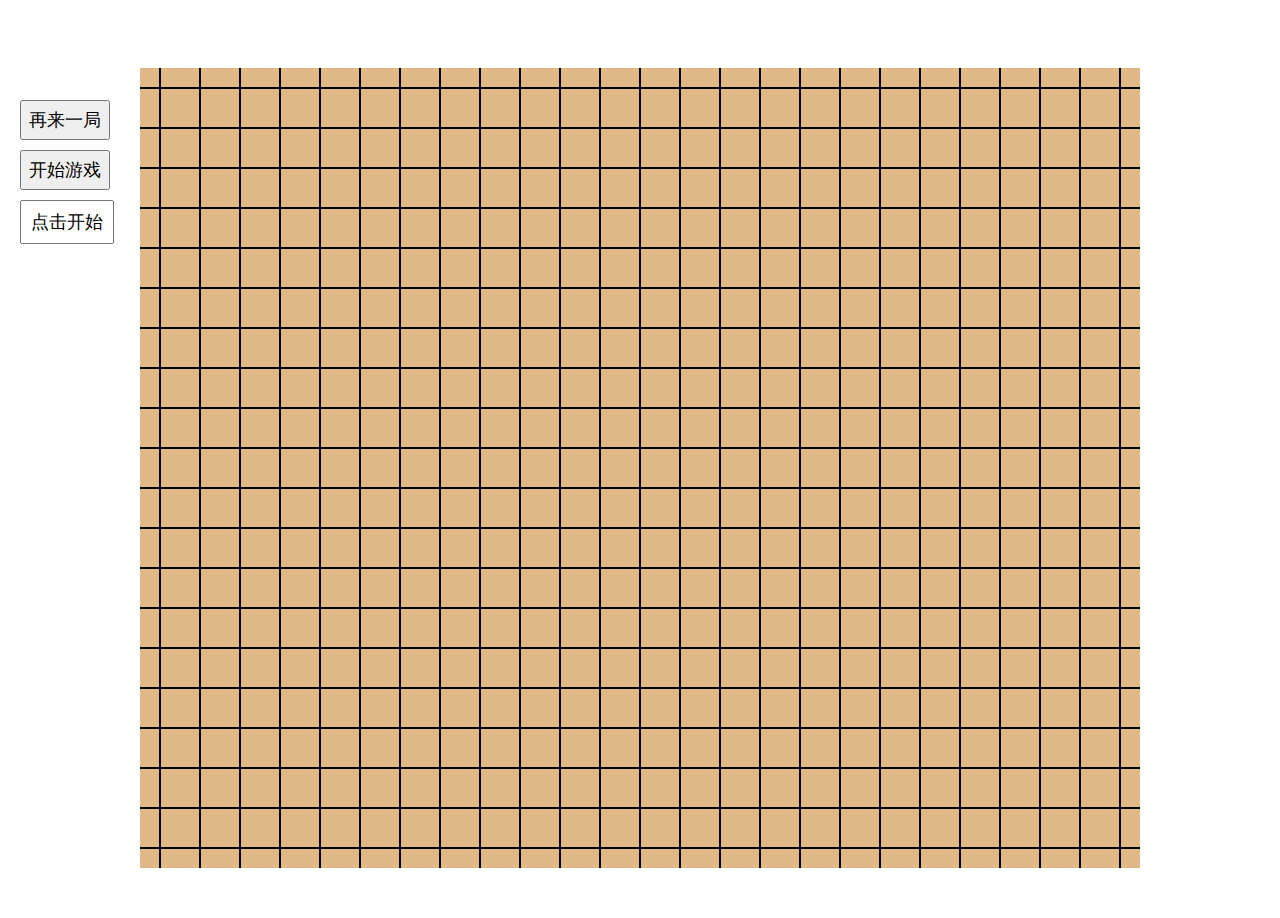
<file: index.html>
<!DOCTYPE html>
<html>

	<head>
		<meta charset="utf-8" />
		<title></title>
		<style>
			* {
				padding: 0;
				margin: 0;
			}
			
			body {
				position: relative;
			}
			
			input {
				display: block;
				font-size: 18px;
				font-family: "微软雅黑";
			}
			
			#newone {
				position: absolute;
				top: 100px;
				left: 20px;
				width: 90px;
				height: 40px;
			}
			
			#kaishi {
				position: absolute;
				top: 150px;
				left: 20px;
				width: 90px;
				height: 40px;
			}
			
			#tishi {
				position: absolute;
				top: 200px;
				left: 20px;
				width: 90px;
				height: 40px;
				line-height: 40px;
				text-align: center;
			}
			
			#qipan {
				width: 1000px;
				height: 800px;
				margin: 50px auto;
			}
			
			.div {
				height: 40px;
				width: 40px;
				position: relative;
				background: burlywood;
				float: left;
				z-index: 99;
			}
			
			.div1 {
				height: 2px;
				width: 100%;
				background: #000;
				position: absolute;
				top: 50%;
				margin-top: -1px;
				z-index: 0;
			}
			
			.div2 {
				height: 100%;
				width: 2px;
				position: absolute;
				left: 50%;
				background: #000;
				margin-left: -1px;
				z-index: 0;
			}
			
			
			.qi {
				height: 30px;
				width: 30px;
				border-radius: 50%;
				position: absolute;
				top: 50%;
				margin-top: -15px;
				left: 50%;
				margin-left: -15px;
			}
		</style>
		<script type="text/javascript">
			window.onload = function() {
				var tishi = document.getElementById("tishi");
				var kaishi = document.getElementById("kaishi");
				var qipan = document.getElementById("qipan");
				var newone = document.getElementById("newone");
				tishi.value = '点击开始';
				var flag1 = null;
				var flag = null;
				kaishi.onclick = function() {
					flag = Math.floor(Math.random() * 2);
					//console.log(flag);
					if (flag) {
						tishi.value = "黑棋先手";
						flag1 = 0;
					} else if(!flag){
						tishi.value = "白棋先手";
						flag1 = 1;
					}
					play();
				};
				createQipan();
				var gezi = document.getElementsByClassName("div");
				
				newone.onclick = function(){
					flag1 = null;
					flag = null;
					qingKong(gezi);
					tishi.value = '点击开始';
				};		
				function play(){
					for (var i = 0; i < gezi.length; i++) {
						gezi[i].onclick = function() {
							//console.log(this.index);
							if (this.index) {
								alert("该位置已有棋子，请重下！")
							} else {
								createQizi(this, flag1);
								flag1 = !flag1;
								tishi.value = flag1?"白棋请落子":"黑棋请落子";
							}
							var flag2 = this.index;
							var k = parseInt(this.id);
							var count = 0;
							while (gezi[k].index == flag2) {
								count++;
								k += 25;
							}
							count--;
							k = parseInt(this.id);
							while (gezi[k].index == flag2) {
								count++;
								k -= 25;
							}
							panDuan(count,flag2);			
							count = 0;
							k = parseInt(this.id);
							while (gezi[k].index == flag2) {
								count++;
								k--;
							}
							count--;
							k = parseInt(this.id);
							while (gezi[k].index == flag2) {
								count++;
								k++;
							}
							panDuan(count,flag2);
							count = 0;
							k = parseInt(this.id);
							while (gezi[k].index == flag2) {
								count++;
								k += 26;
							}
							count--;
							k = parseInt(this.id);
							while (gezi[k].index == flag2) {
								count++;
								k -= 26;
							}
							panDuan(count,flag2);					
							count = 0;
							k = parseInt(this.id);
							while (gezi[k].index == flag2) {
								count++;
								k += 24;
							}
							count--;
							k = parseInt(this.id);
							while (gezi[k].index == flag2) {
								count++;
								k -= 24;
							}
							panDuan(count,flag2);						
						};
					}
				}
				function qingKong(obj){
					for(var i = 0; i < obj.length;i++){
						var index2 = i;
						obj[index2].lastChild.style.backgroundColor = "transparent";
						obj[index2].index = 0;
					}
				}
				function panDuan(count,flag2){
					if (count >= 5) {
						if (flag2 == 1) {
							tishi.value = '';
							alert("白棋胜！");
							qingKong(gezi);
							flag1 = null;
							flag = null;
						} else if (flag2 == 2) {
							tishi.value = '';
							alert("黑棋胜！");
							qingKong(gezi);
							flag1 = null;
							flag = null;							
						}
					}					
				}
				function createQipan() {
					for (var i = 0; i < 500; i++) {
						var oDiv = document.createElement("div");
						oDiv.className = "div";
						oDiv.index = 0;
						oDiv.id = i;
						var oDiv1 = document.createElement("div");
						oDiv1.className = "div1";
						var oDiv2 = document.createElement("div");
						oDiv2.className = "div2";
						var qizi = document.createElement("div");
						qizi.className = "qi";
						qipan.appendChild(oDiv);
						oDiv.appendChild(oDiv1);
						oDiv.appendChild(oDiv2);
						oDiv.appendChild(qizi);
					}
				}
	
				function createQizi(obj, f) {
					if (f % 2) {
						obj.lastChild.style.background = "#fff";
						obj.index = 1;
					} else {
						obj.lastChild.style.background = "#000";
						obj.index = 2;
					}
				}
			};
		</script>
	</head>

	<body>
		<input type="button" name="newone" id="newone" value="再来一局" /><br />
		<input type="button" name="kaishi" id="kaishi" value="开始游戏" />
		<input type="text" name="tishi" id="tishi" value="" />
		<div id="qipan">
		</div>
	</body>

</html>
</file>
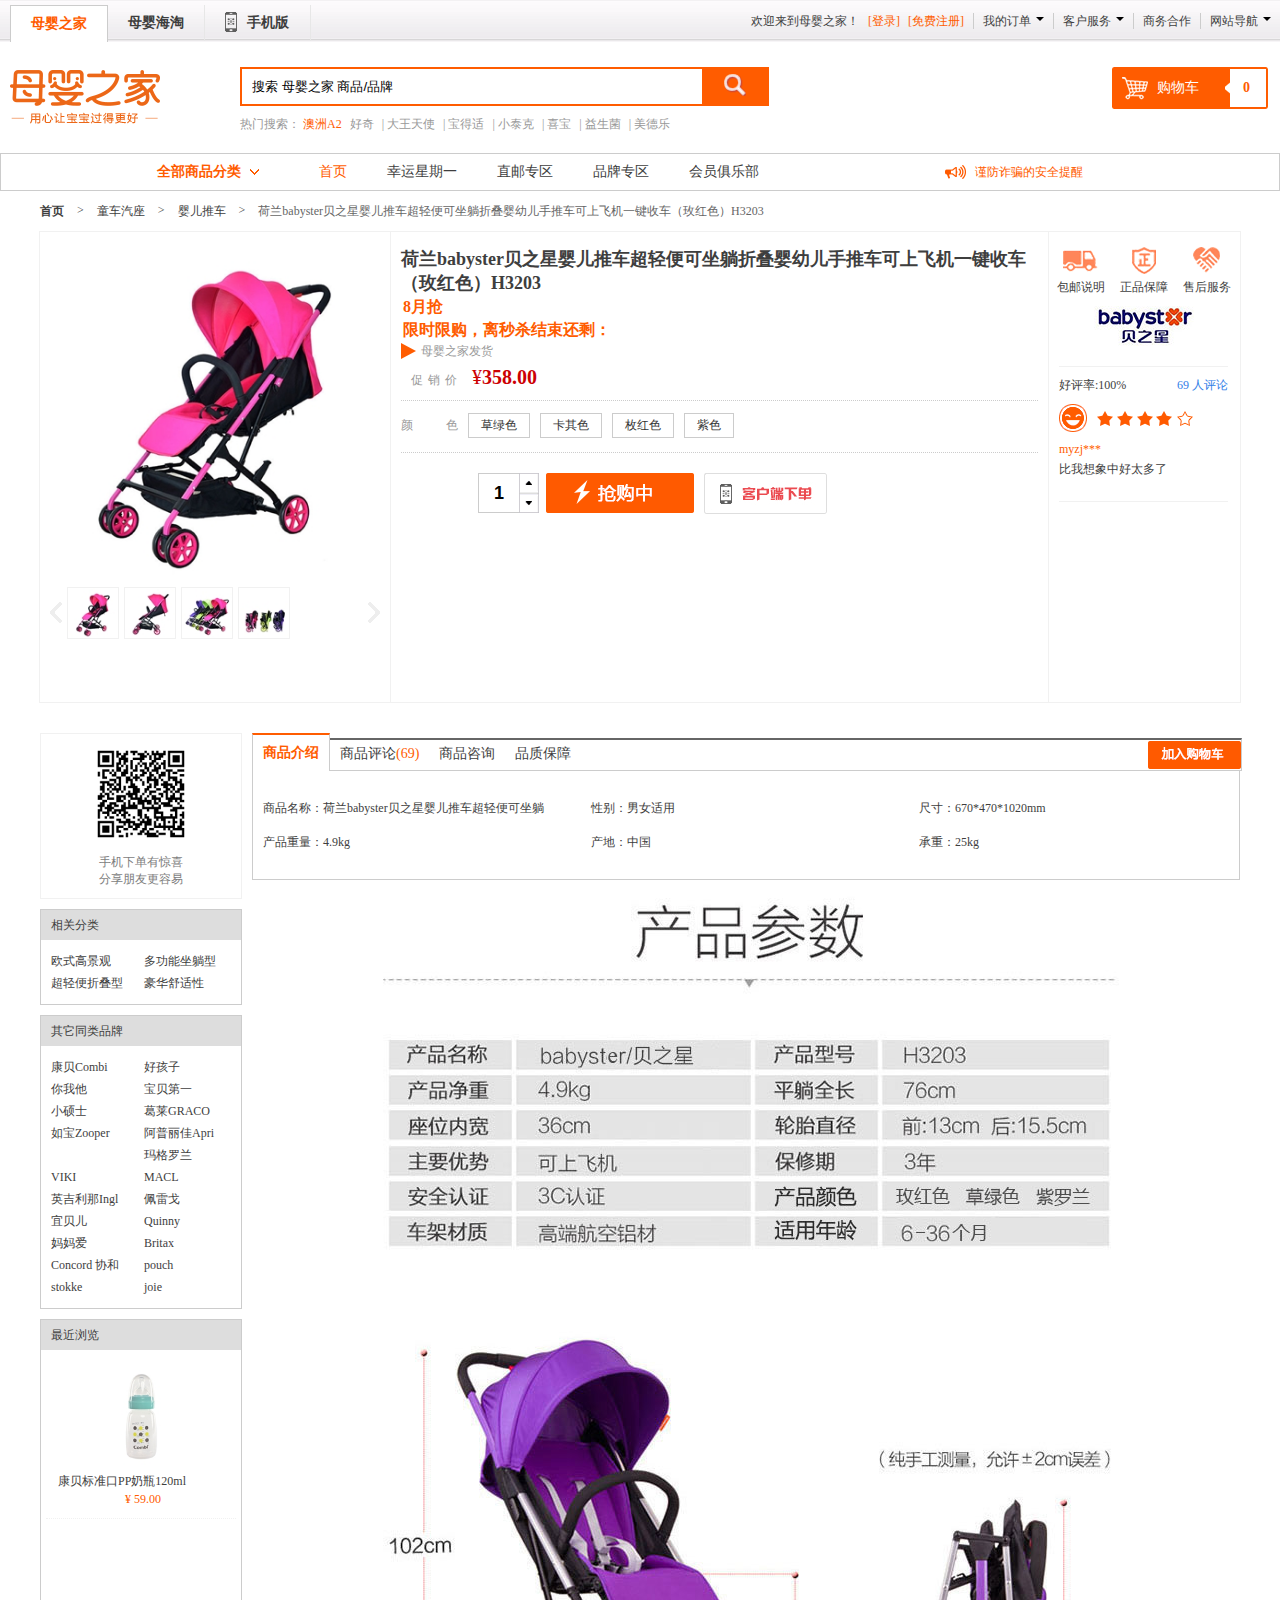
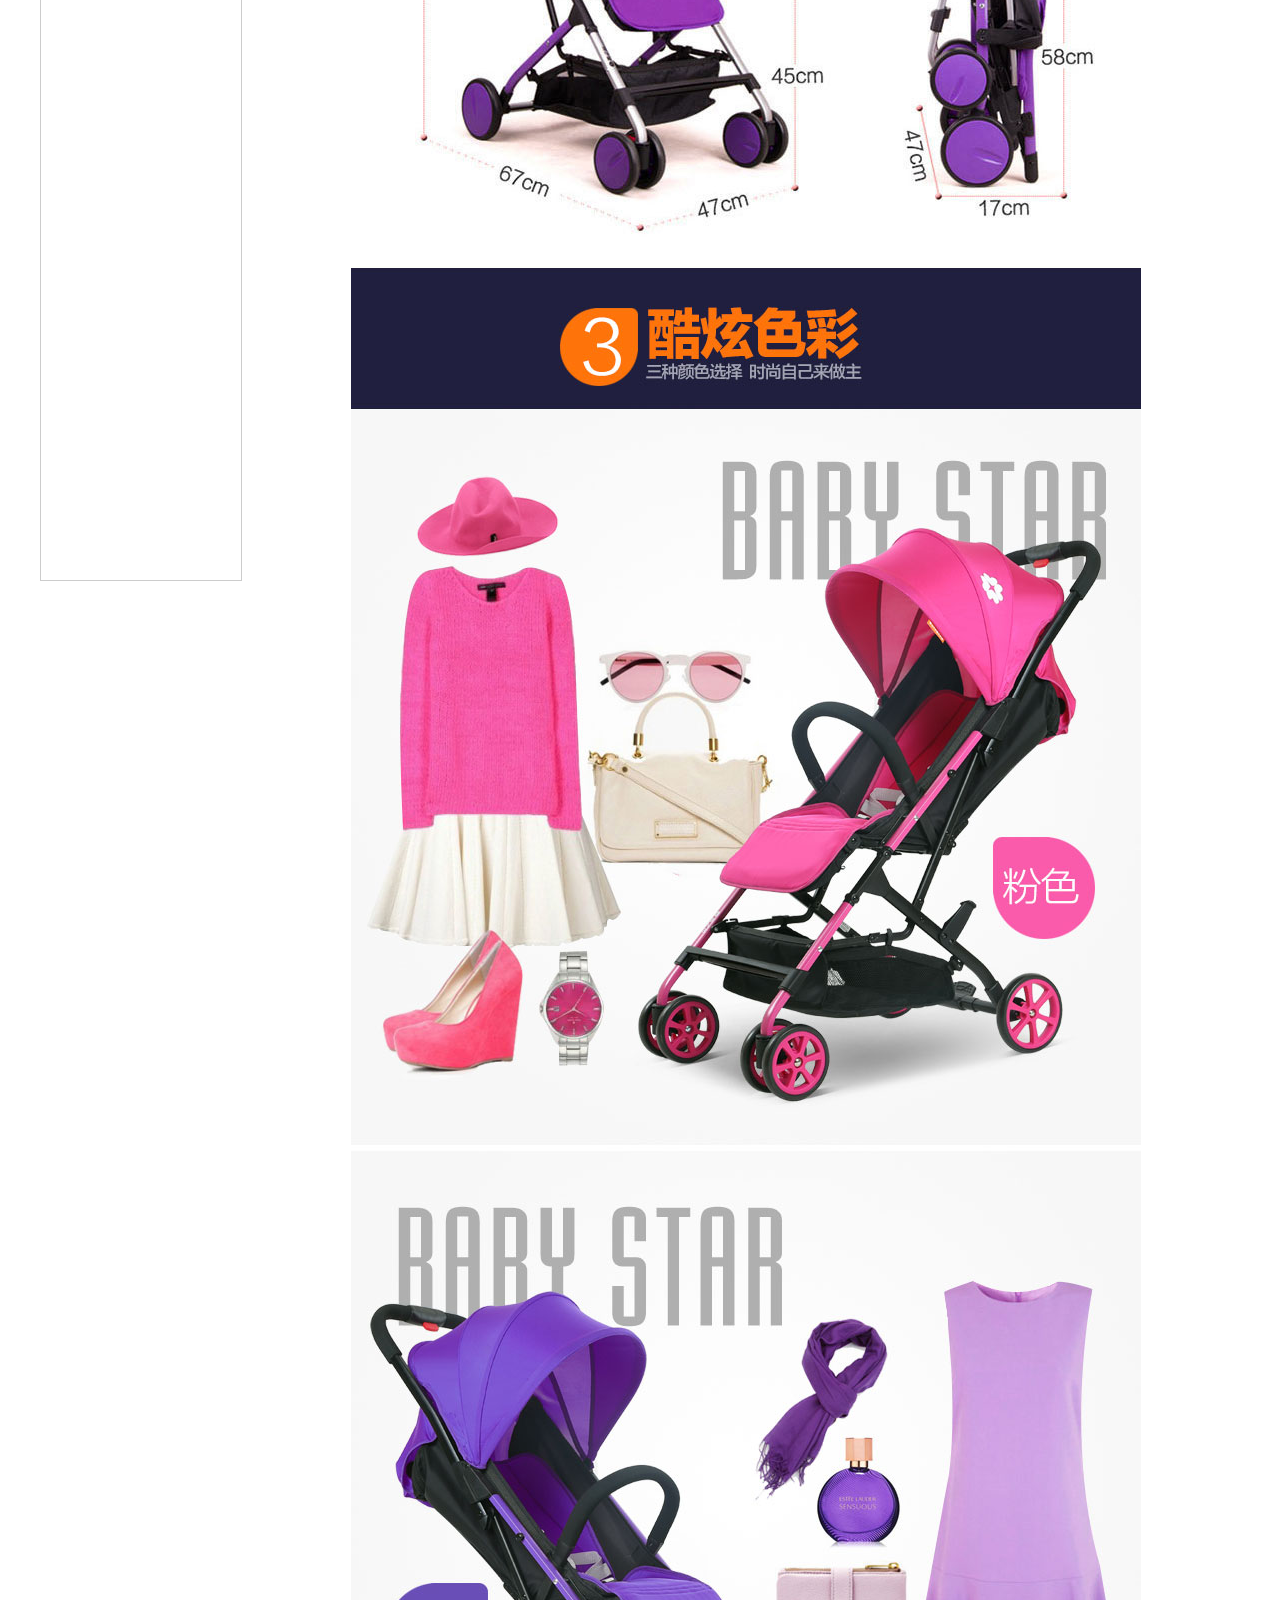
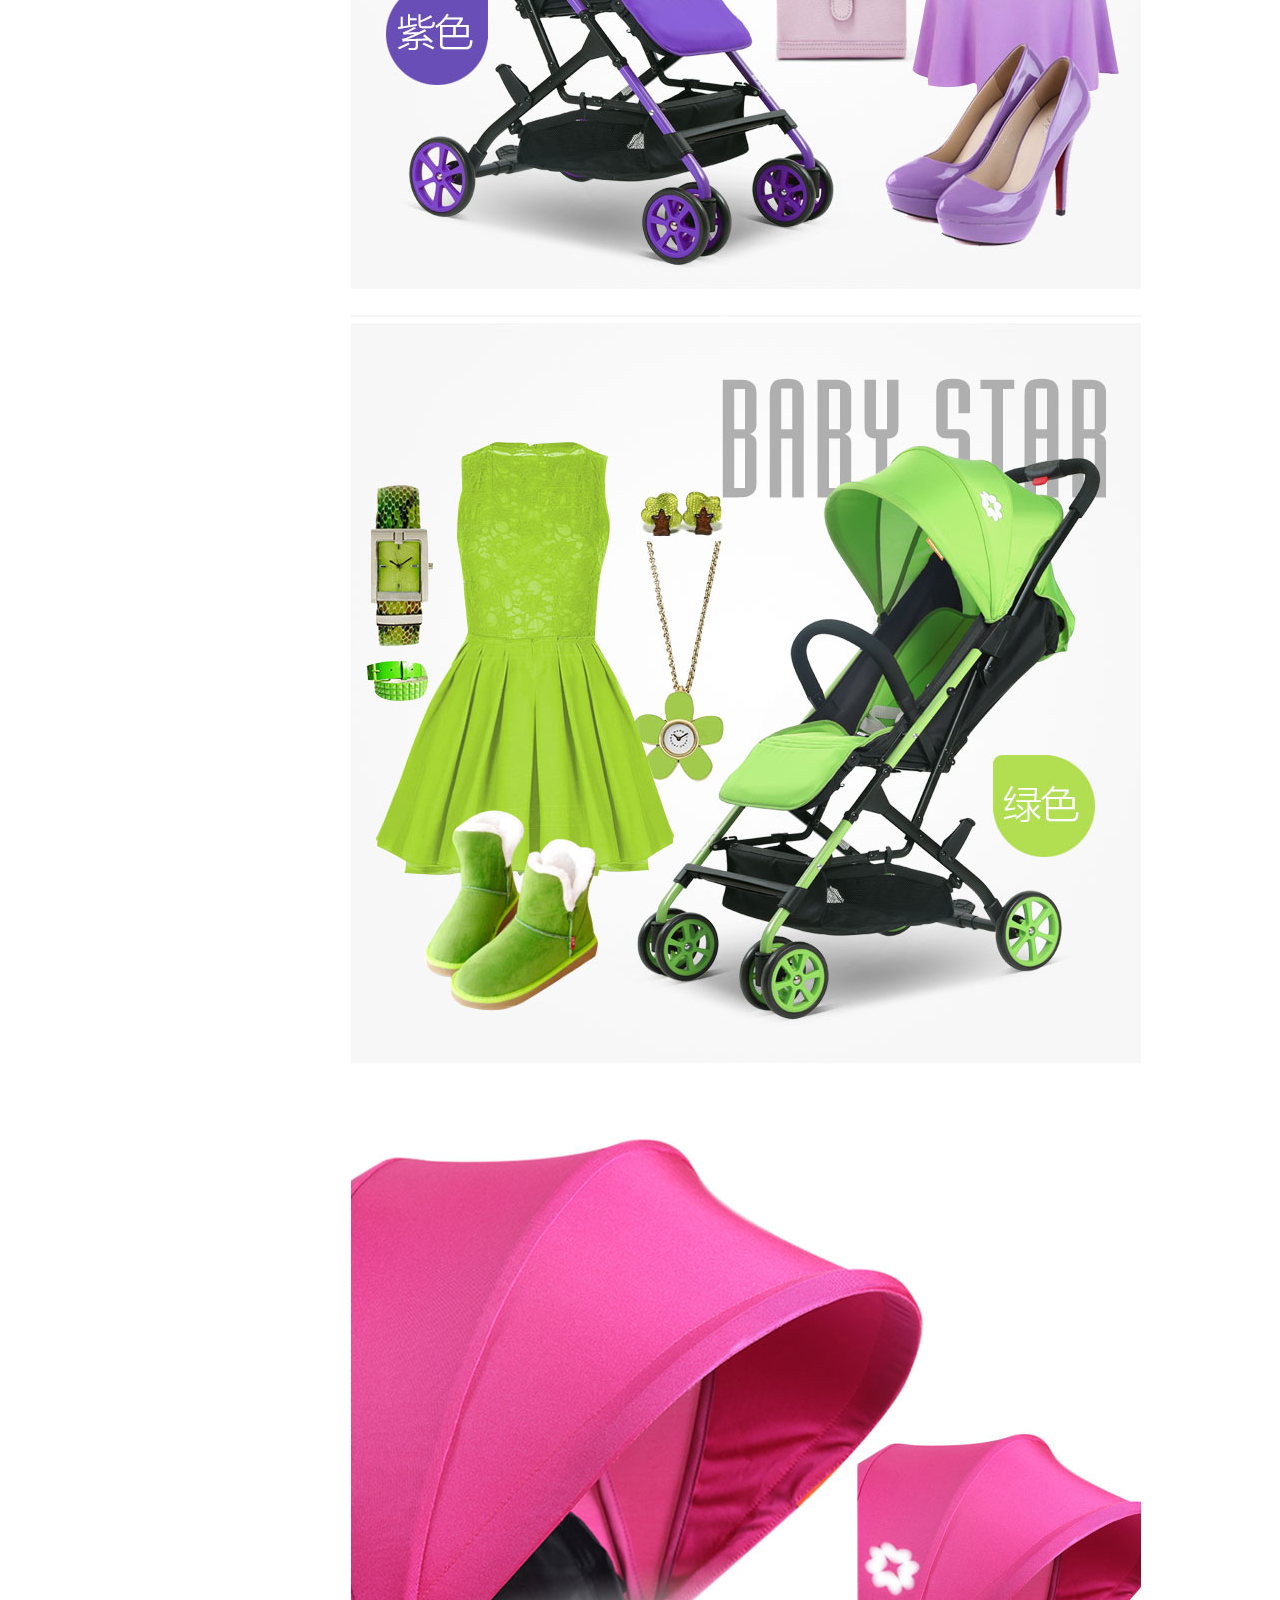
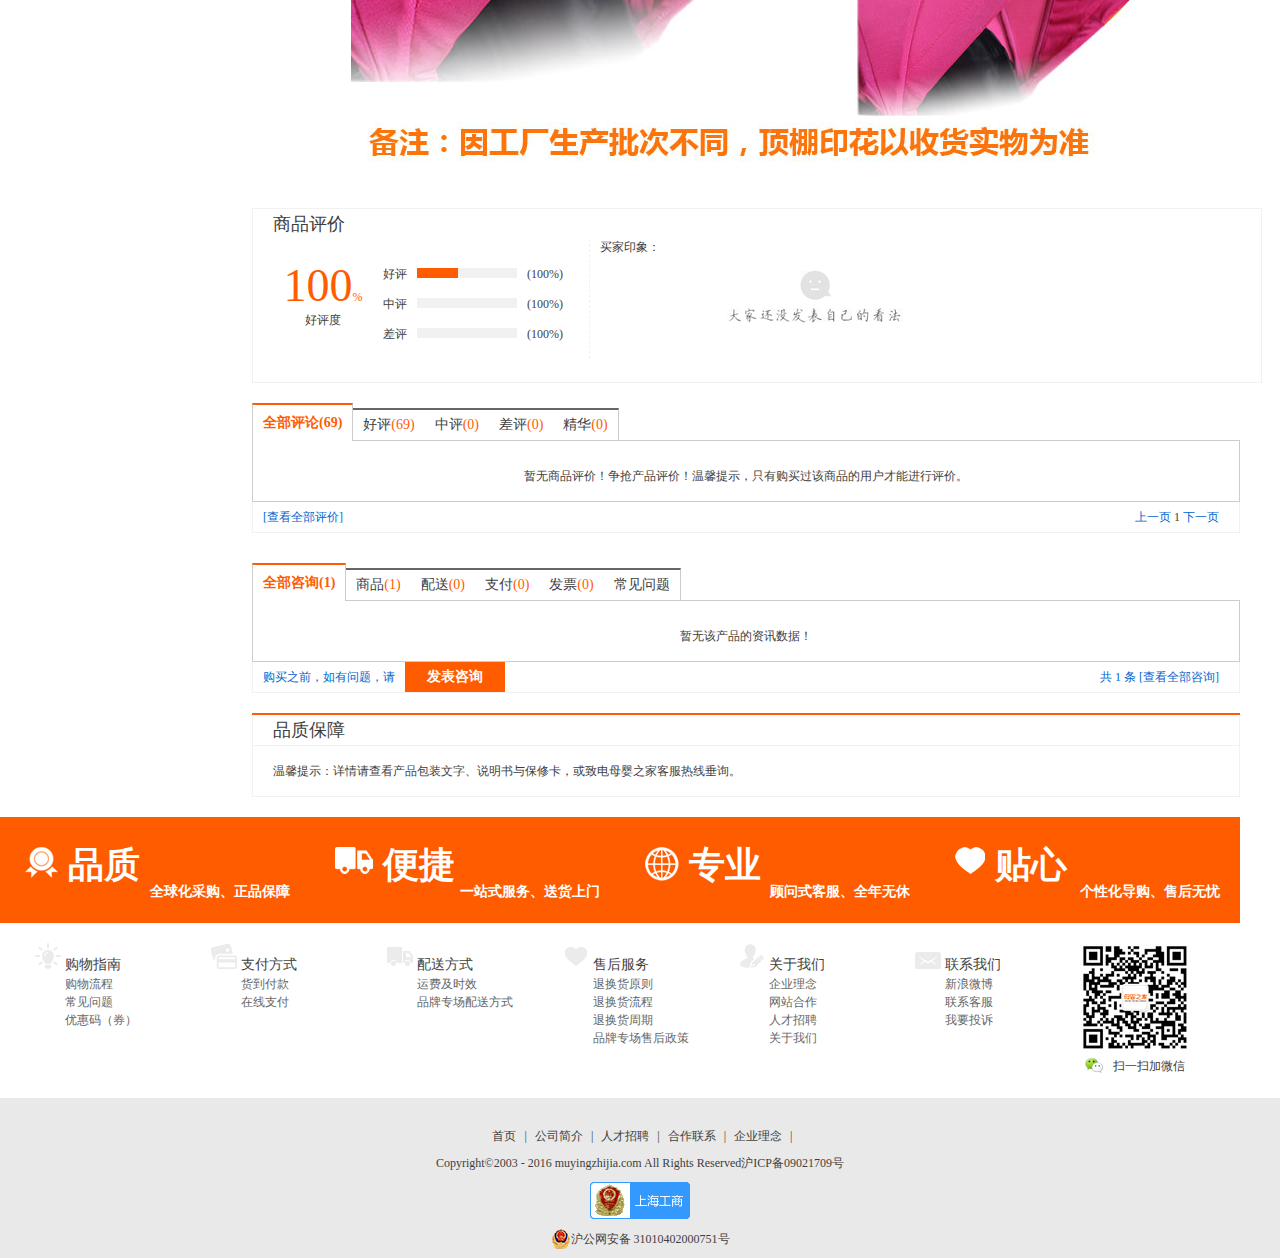
<file: html/detail.html>
<!DOCTYPE html>
<html>
	<head>
		<meta charset="UTF-8">
		<title></title>
		<link rel="stylesheet" type="text/css" href="../css/common2.css"/>
		<link rel="stylesheet" type="text/css" href="../css/conmmon.css"/>
		<script type="text/javascript" src="../js/jquery-1.11.3.js" ></script>
		<script type="text/javascript" src="../js/common2.js" ></script>
		<script type="text/javascript" src="../js/detail.js" ></script>
		<script src="../js/cookie.js" type="text/javascript" charset="utf-8"></script>
		<link rel="stylesheet" type="text/css" href="../css/detail.css"/>
		<script type="text/javascript">
			$(function(){
				if(getCookie("oname")){
					$("#log").html('<b>'+getCookie("oname")+'</b><a href="javascript:;" id="tuichu" style="display: inline-block;">[退出]</a>');
				}else{
					$("#log").html('<a class="l" href="html/login.html">[登录]</a><a class="l" href="html/zhuce.html">[免费注册]</a>')
				}
				$("#log").on("click","#tuichu",function(){
					removeCookie("oname");
					window.location.href = "index.html";
				})
			})
		</script>	
	</head>
	<body style="background: #fff;">
		<div id="h_nav">
			<div class="ml">
				<ul class="l first">
					<li class="l cur"><a href="#">母婴之家</a></li>
					<li class="l"><a href="#">母婴海淘</a></li>
					<li class="l last"><a href="#"><span></span>手机版</a></li>
				</ul>
				<ul class="r wai">
					<li class="l wu" style="padding-right: 0;"><a style="padding-right: 0;">欢迎来到母婴之家！</a></li>
					<li class="l log" id="log"><a class="l" href="#">[登录]</a><a class="l" href="#">[免费注册]</a></li>
					<li class="l list">
						<a class="w_a" href="#">我的订单<i></i></a>
						<div class="nei_dingdan">
							<a class="n_a" href="#">我的家</a>
							<a class="n_a" href="#">我的提问</a>
							<a class="n_a" href="#">我的评论</a>
							<a class="n_a" href="#">我的收藏</a>
							<a class="n_a" href="#">我的幸运星</a>
						</div>
					</li>
					<li class="l list"><a class="w_a" href="#">客户服务<i></i></a>
						<div class="nei_dingdan">
							<a class="n_a" href="#" style="width: 80px;">在线客服</a>
							<a class="n_a" href="#" style="width: 80px;">帮助中心</a>
						</div>
					</li>
					<li class="l"><a href="#">商务合作</a></li>
					<li class="l list wu"><a class="w_a" href="#">网站导航<i></i></a>
						<div class="nei_dingdan">
							<a class="n_a" href="#">分类导航</a>
							<a class="n_a" href="#">品牌导航</a>
						</div>
					</li>
				</div>
			</div>
		</div>
		<div id="header">
			<h1 class="l ml"><a href="#"><img src="../img/index/logo29new.png"/></a></h1>
			<div class="search l">
				<div class="search_top">
					<input type="text" name="search_top_wenben" id="search_top_wenben" value="搜索 母婴之家 商品/品牌" />
					<a href="#"><span class="fangdajing"></span></a>
				</div>
				<p class="search_bottom">
					热门搜索：
					<a href="#" style="color: #FF5C00;">澳洲A2</a>
					<a href="#">好奇</a> |
					<a href="#">大王天使</a> |
					<a href="#">宝得适</a> |
					<a href="#">小泰克</a> |
					<a href="#">喜宝</a> |
					<a href="#">益生菌</a> |
					<a href="#">美德乐</a>
				</p>
			</div>	
			<div class="h_shop_car r">
				<a href="#">
					<s>
						<i></i>
						购物车
						<b>0</b>
					</s>
				</a>
				<p>
					<i></i>
					<span>您的购物车是空的，去挑选喜欢的商品吧！</span>
				</p>
			</div>
		</div>		
		<div id="nav">
			<div class="w">
				<div class="nav_quanbu l"><a class="nav_quanbu_a" href="#">全部商品分类<span class="l"></span></a>
					<ul class="nav_erjicaidan">
						<li><a class="nav_wai" href="#"><span style="background-position: -113px 0px;"></span>妈妈专区<i></i></a>
							<div class="nav_sanji">
								<div class="nav_sanji_left l">
									<dl>
										<dt><a href="#">孕妇内衣</a></dt>
										<dd>
											<a href="#" class="nav_sanji_a_first">哺乳文胸</a>
											<a href="#">内裤/生理裤/产检裤</a>
											<a href="#">托腹裤/带</a>
										</dd>
									</dl>
									<dl>
										<dt><a href="#">孕妇装</a></dt>
										<dd>
											<a href="#" class="nav_sanji_a_first">孕妇帽/产妇帽</a>
											<a href="#">孕妇鞋/袜</a>
											<a href="#">月子服/哺乳衣/家居服</a>
											<a href="#">上衣薄外套</a>
											<a href="#">裤子/打底裤</a>
											<a href="#">裙子</a>
										</dd>
									</dl>
									<dl>
										<dt><a href="#">母乳喂养</a></dt>
										<dd>
											<a href="#" class="nav_sanji_a_first">吸奶器</a>
											<a href="#">储奶袋/杯/瓶</a>
											<a href="#">防溢乳垫</a>
											<a href="#">乳头保护/矫正</a>
											<a href="#">保温冰包/盒</a>
											<a href="#">母乳喂养配件</a>
										</dd>
									</dl>
									<dl>
										<dt><a href="#">孕妈美容</a></dt>
										<dd>
											<a href="#" class="nav_sanji_a_first">眼部护理</a>
											<a href="#">面部护理</a>
											<a href="#">身体护理</a>
											<a href="#">洗发沐浴</a>
											<a href="#">口腔护理</a>
										</dd>
									</dl>
									<dl>
										<dt><a href="#">待产/护理</a></dt>
										<dd>
											<a href="#" class="nav_sanji_a_first">哺乳枕/侧睡枕/抱枕靠垫</a>
											<a href="#">妈妈湿巾/清洁棉</a>
											<a href="#">一次性用品</a>
											<a href="#">产褥垫护理垫</a>
											<a href="#">待产包</a>
											<a href="#">卫生巾</a>
										</dd>
									</dl>
									<dl>
										<dt><a href="#">塑形美体</a></dt>
										<dd>
											<a href="#" class="nav_sanji_a_first">束腰带/骨盆带</a>
											<a href="#">束身衣/束腹裤</a>
											<a href="#">妊娠纹修复</a>
										</dd>
									</dl>
									<dl>
										<dt><a href="#">妈妈营养品</a></dt>
										<dd>
											<a href="#" class="nav_sanji_a_first">坚果/休闲食品</a>
											<a href="#">孕妇奶粉</a>
											<a href="#">叶酸</a>
											<a href="#">DHA/鱼油</a>
											<a href="#">益生菌/元</a>
											<a href="#">钙铁锌</a>
											<a href="#">营养素</a>
											<a href="#">产后营养素</a>
										</dd>
									</dl>
									<dl>
										<dt><a href="#">外出用品</a></dt>
										<dd>
											<a href="#" class="nav_sanji_a_first">妈妈包</a>
											<a href="#">抱带/背带</a>
											<a href="#">亲自带/学步带</a>
											<a href="#">腰凳</a>
										</dd>
									</dl>									
								</div>
								<div class="nav_sanji_right r">
									<a href="#"><img src="../img/index/739.jpg"/></a>
									<a href="#"><img src="../img/index/1081.jpg"/></a>
									<a href="#"><img src="../img/index/1102.jpg"/></a>
									<a href="#"><img src="../img/index/257.jpg"/></a>
									<a href="#"><img src="../img/index/1273.jpg"/></a>
									<a href="#"><img src="../img/index/514.jpg"/></a>
									<a href="#"><img src="../img/index/28.jpg"/></a>
									<a href="#"><img src="../img/index/67.jpg"/></a>
									<a href="#"><img src="../img/index/614.jpg"/></a>
									<a href="#"><img src="../img/index/600.jpg"/></a>
									<a href="#"><img src="../img/index/188.jpg"/></a>
									<a href="#"><img src="../img/index/1449.jpg"/></a>
								</div>
							</div>
						</li>
						<li><a class="nav_wai" href="#"><span style="background-position: -113px -20px;"></span>哺乳喂养<i></i></a>
							<div class="nav_sanji">
								<div class="nav_sanji_left l">
									<dl>
										<dt><a href="#">奶瓶</a></dt>
										<dd>
											<a href="#" class="nav_sanji_a_first">玻璃奶瓶</a>
											<a href="#">PES奶瓶</a>
											<a href="#">PPSU奶瓶</a>
											<a href="#">PP奶瓶</a>
											<a href="#">硅胶奶瓶</a>
											<a href="#">离乳/果汁瓶</a>
											<a href="#">奶瓶配件</a>
										</dd>
									</dl>
									<dl>
										<dt><a href="#">奶嘴</a></dt>
										<dd>
											<a href="#" class="nav_sanji_a_first">大流量奶嘴</a>
											<a href="#">中流量奶嘴</a>
											<a href="#">小流量奶嘴</a>
											<a href="#">可调速奶嘴</a>
											<a href="#">可调速/果汁奶嘴</a>
											<a href="#">十字孔奶嘴</a>
										</dd>
									</dl>
									<dl>
										<dt><a href="#">餐具</a></dt>
										<dd>
											<a href="#" class="nav_sanji_a_first">碗/勺/盘</a>
											<a href="#">咬咬乐</a>
											<a href="#">餐具组</a>
											<a href="#">筷子</a>
											<a href="#">辅食制作</a>
											<a href="#">食物储存</a>
											<a href="#">保温餐具</a>
											<a href="#">餐垫/围兜</a>
										</dd>
									</dl>
									<dl>
										<dt><a href="#">水杯/水壶</a></dt>
										<dd>
											<a href="#" class="nav_sanji_a_first">饮水杯</a>
											<a href="#">奶嘴杯</a>
											<a href="#">保温杯/壶</a>
											<a href="#">吸管杯</a>
											<a href="#">鸭嘴杯</a>
											<a href="#">配件</a>
										</dd>
									</dl>
									<dl>
										<dt><a href="#">辅助用品</a></dt>
										<dd>
											<a href="#" class="nav_sanji_a_first">保温袋/餐袋</a>
											<a href="#">奶粉罐/盒</a>
											<a href="#">奶瓶刷/奶嘴刷</a>
											<a href="#">奶瓶夹</a>
											<a href="#">食用剪刀</a>
											<a href="#">奶瓶干燥架</a>
										</dd>
									</dl>
									<dl>
										<dt><a href="#">哺喂电器</a></dt>
										<dd>
											<a href="#" class="nav_sanji_a_first">BB煲/电粥煲</a>
											<a href="#">调奶器</a>
											<a href="#">消毒锅</a>
											<a href="#">暖奶器/加热器</a>
											<a href="#">净化器</a>
											<a href="#">蒸蛋/煮蛋器</a>
											<a href="#">食物料理机/搅拌机</a>
										</dd>
									</dl>
									<dl>
										<dt><a href="#">安抚奶嘴/牙胶</a></dt>
										<dd>
											<a href="#" class="nav_sanji_a_first">硅胶牙胶</a>
											<a href="#">固齿器</a>
											<a href="#">硅胶安抚奶嘴</a>
											<a href="#">DHA/鱼油注水牙胶</a>
											<a href="#">奶嘴链/元</a>
										</dd>
									</dl>					
								</div>
								<div class="nav_sanji_right r">
									<a href="#"><img src="../img/index/63.jpg"/></a>
									<a href="#"><img src="../img/index/96.jpg"/></a>
									<a href="#"><img src="../img/index/586.jpg"/></a>
									<a href="#"><img src="../img/index/1177.jpg"/></a>
									<a href="#"><img src="../img/index/213.jpg"/></a>
									<a href="#"><img src="../img/index/85.jpg"/></a>
									<a href="#"><img src="../img/index/61.jpg"/></a>
									<a href="#"><img src="../img/index/1124.jpg"/></a>
									<a href="#"><img src="../img/index/comotomo-1.jpg"/></a>
								</div>
							</div>
							
						</li>
						<li><a class="nav_wai" href="#"><span style="background-position: -131px 0px;"></span>奶粉辅食<i></i></a>
							<div class="nav_sanji">
								<div class="nav_sanji_left l">
									<dl>
										<dt><a href="#">授权行货</a></dt>
										<dd>
											<a href="#" class="nav_sanji_a_first">伴宝乐babybio</a>
											<a href="#">a2</a>
											<a href="#">启赋illuma</a>
											<a href="#">雅培Abbott</a>
											<a href="#">惠氏铂臻</a>
											<a href="">惠氏Wyeth</a>
											<a href="#">美素佳儿Friso</a>
											<a href="#">诺优能Nutrilon</a>
											<a href="#">爱他美Aptamil</a>
											<a href="#">雅培菁智Eleva</a>
											<a href="#">美赞臣MeadJohnson</a>
											<a href="#">雀巢Nestle</a>
											<a href="#">喜宝Hipp</a>
											<a href="#">安满Anmuma</a>
											<a href="#">纽康特Neocate</a>
										</dd>
									</dl>
									<dl>
										<dt><a href="#">跨境海淘</a></dt>
										<dd>
											<a href="#" class="nav_sanji_a_first">新西兰可瑞康Karicate</a>
											<a href="#">意大利美林Mellin</a>
											<a href="#">荷兰Kabrita/佳贝艾特</a>
											<a href="#">德国爱他美Aptamil</a>
											<a href="#">荷兰牛栏Nutrilon</a>
											<a href="#">英国爱他美Aptamil</a>
											<a href="#">英国牛栏Cow&Gate</a>
											<a href="#">荷兰天赋力Hero baby</a>
											<a href="#">港版惠氏Wyeth</a>
											<a href="#">德国喜宝Hipp</a>
											<a href="#">德国特福芬Topfer</a>
											<a href="#">澳洲贝拉米Bellamys</a>
											<a href="#">澳洲a2</a>
											<a href="#">荷兰美素Friso</a>
										</dd>
									</dl>
									<dl>
										<dt><a href="#">配方奶粉</a></dt>
										<dd>
											<a href="#" class="nav_sanji_a_first">早产儿奶粉</a>
											<a href="#">防腹泻奶粉</a>
											<a href="#">防过敏</a>
											<a href="#">特殊营养奶粉</a>
										</dd>
									</dl>
									<dl>
										<dt><a href="#">辅食</a></dt>
										<dd>
											<a href="#" class="nav_sanji_a_first">鱼肠/海苔</a>
											<a href="#">奶酪/溶豆</a>
											<a href="#">米粉</a>
											<a href="#">肉泥/肉松</a>
											<a href="#">面/粥</a>
											<a href="#">果泥</a>
											<a href="#">糖果/零食</a>
											<a href="#">食用油/调味品</a>
											<a href="#">果汁/饮品</a>
											<a href="#">磨牙棒</a>
											<a href="#">泡芙/饼干</a>
										</dd>
									</dl>
									<dl>
										<dt><a href="#">营养食品</a></dt>
										<dd>
											<a href="#" class="nav_sanji_a_first">DHA/鱼油</a>
											<a href="#">益生菌/元</a>
											<a href="#">钙铁锌</a>
											<a href="#">VD/维生素</a>
											<a href="#">清火/开胃</a>
										</dd>
									</dl>									
								</div>
								<div class="nav_sanji_right r">
									<a href="#"><img src="../img/index/1388.jpg"/></a>
									<a href="#"><img src="../img/index/136.jpg"/></a>
									<a href="#"><img src="../img/index/860.jpg"/></a>
									<a href="#"><img src="../img/index/1113.jpg"/></a>
									<a href="#"><img src="../img/index/983.jpg"/></a>
									<a href="#"><img src="../img/index/126.jpg"/></a>
									<a href="#"><img src="../img/index/131.jpg"/></a>
									<a href="#"><img src="../img/index/835.jpg"/></a>
								</div>
							</div>							
						</li>
						<li><a class="nav_wai" href="#"><span style="background-position: -146px -4px;"></span>纸尿裤湿巾<i></i></a>
							<div class="nav_sanji">
								<div class="nav_sanji_left l">
									<dl>
										<dt><a href="#">纸尿裤</a></dt>
										<dd>
											<a href="#" class="nav_sanji_a_first">NB</a>
											<a href="#">S</a>
											<a href="#">M</a>
											<a href="#">L</a>
											<a href="#">XL</a>
											<a href="#">XXL</a>
										</dd>
									</dl>
									<dl>
										<dt><a href="#">防尿用品</a></dt>
										<dd>
											<a href="#" class="nav_sanji_a_first">隔尿巾</a>
											<a href="#">隔尿裤</a>
											<a href="#">尿布/尿片</a>
										</dd>
									</dl>
									<dl>
										<dt><a href="#">拉拉裤</a></dt>
										<dd>
											<a href="#" class="nav_sanji_a_first">M</a>
											<a href="#">L</a>
											<a href="#">XL</a>
											<a href="#">XXL</a>
										</dd>
									</dl>
									<dl>
										<dt><a href="#">湿巾</a></dt>
										<dd>
											<a href="#" class="nav_sanji_a_first">洁肤湿巾</a>
											<a href="#">屁屁湿巾</a>
											<a href="#">手口湿巾</a>
											<a href="#">婴儿棉柔巾</a>
										</dd>
									</dl>									
								</div>
								<div class="nav_sanji_right r">
									<a href="#"><img src="../img/index/304.jpg"/></a>
									<a href="#"><img src="../img/index/19.jpg"/></a>
									<a href="#"><img src="../img/index/113.jpg"/></a>
									<a href="#"><img src="../img/index/101.jpg"/></a>
									<a href="#"><img src="../img/index/312.jpg"/></a>
									<a href="#"><img src="../img/index/20160612100206_555_1567.jpg"/></a>
									<a href="#"><img src="../img/index/1054.jpg"/></a>
									<a href="#"><img src="../img/index/487.jpg"/></a>
								</div>
							</div>							
						</li>
						<li><a class="nav_wai" href="#"><span style="background-position: -129px -21px;"></span>洗护用品<i></i></a>
														<div class="nav_sanji">
								<div class="nav_sanji_left l">
									<dl>
										<dt><a href="#">宝宝洗浴</a></dt>
										<dd>
											<a href="#" class="nav_sanji_a_first">沐浴露</a>
											<a href="#">洗发护发</a>
											<a href="#">香皂</a>
											<a href="#">洗发沐浴二合一</a>
											<a href="#">洗浴护肤礼盒</a>
											<a href="#">脸盆/水勺</a>
											<a href="#">浴盆/浴床/浴架</a>
											<a href="#">浴擦/沐浴棉</a>
											<a href="#">洗发帽</a>
											<a href="#">水温计</a>
											<a href="#">洗浴附件</a>
										</dd>
									</dl>
									<dl>
										<dt><a href="#">宝宝护肤</a></dt>
										<dd>
											<a href="#" class="nav_sanji_a_first">防痱/蚊虫止痒</a>
											<a href="#">润肤乳/霜</a>
											<a href="#">爽身</a>
											<a href="#">奶廯/湿疹</a>
											<a href="#">润肤油</a>
											<a href="#">防晒</a>
											<a href="#">护唇/润唇</a>
											<a href="#">洗手/护手</a>
										</dd>
									</dl>
									<dl>
										<dt><a href="#">日常护理</a></dt>
										<dd>
											<a href="#" class="nav_sanji_a_first">理发器/剪</a>
											<a href="#">安全别针</a>
											<a href="#">口罩</a>
											<a href="#">粉扑</a>
											<a href="#">吸鼻器/镊子</a>
											<a href="#">棉签/棉球</a>
											<a href="#">耳部护理</a>
											<a href="#">口腔护理</a>
											<a href="#">指甲钳/剪刀</a>
											<a href="#">安全梳/刷</a>
											<a href="#">消毒液/棉</a>
											<a href="#">体温计/室温计</a>
											<a href="#">喂药器</a>
											<a href="#">湿巾加热器</a>
											<a href="#">退热/护理帖</a>
										</dd>
									</dl>
									<dl>
										<dt><a href="#">清洁用品</a></dt>
										<dd>
											<a href="#" class="nav_sanji_a_first">卫浴清洁</a>
											<a href="#">奶瓶/果蔬清洗液</a>
											<a href="#">洗衣液</a>
											<a href="#">柔顺剂</a>
											<a href="#">洗衣粉/皂</a>
										</dd>
									</dl>
									<dl>
										<dt><a href="#">驱蚊防蚊</a></dt>
										<dd>
											<a href="#" class="nav_sanji_a_first">驱蚊贴/手环</a>
											<a href="#">驱蚊片/液</a>
											<a href="#">驱蚊水/膏霜</a>
											<a href="#">驱蚊器</a>
											<a href="#">驱蚊套装</a>
										</dd>
									</dl>
									<dl>
										<dt><a href="#">如厕用品</a></dt>
										<dd>
											<a href="#" class="nav_sanji_a_first">座便器</a>
											<a href="#">坐便圈</a>
										</dd>
									</dl>
									<dl>
										<dt><a href="#">安全防护</a></dt>
										<dd>
											<a href="#" class="nav_sanji_a_first">室外防护</a>
											<a href="#">室内安全</a>
										</dd>
									</dl>									
								</div>
								<div class="nav_sanji_right r">
									<a href="#"><img src="../img/index/96.jpg"/></a>
									<a href="#"><img src="../img/index/867.jpg"/></a>
									<a href="#"><img src="../img/index/85.jpg"/></a>
									<a href="#"><img src="../img/index/1186.jpg"/></a>
									<a href="#"><img src="../img/index/63.jpg"/></a>
									<a href="#"><img src="../img/index/421.jpg"/></a>
									<a href="#"><img src="../img/index/gnk.jpg"/></a>
								</div>
							</div>
						</li>
						<li><a class="nav_wai" href="#"><span style="background-position: -146px -22px;"></span>宝宝服饰<i></i></a>
							<div class="nav_sanji">
								<div class="nav_sanji_left l">
									<dl>
										<dt><a href="#">宝宝内衣</a></dt>
										<dd>
											<a href="#" class="nav_sanji_a_first">上衣</a>
											<a href="#">裤子</a>
											<a href="#">套装</a>
											<a href="#">哈衣蝴蝶衣连身服</a>
											<a href="#">内裤</a>
										</dd>
									</dl>
									<dl>
										<dt><a href="#">外出服</a></dt>
										<dd>
											<a href="#" class="nav_sanji_a_first">衬衫/上衣</a>
											<a href="#">背心/T恤/卫衣</a>
											<a href="#">裤子/打底裤/PP裤</a>
											<a href="#">外套</a>
											<a href="#">裙子/洋装</a>
											<a href="#">套装</a>
											<a href="#">羽绒服/棉服</a>
											<a href="#">马夹/披风</a>
											<a href="#">哈衣/连身衣/爬服</a>
										</dd>
									</dl>
									<dl>
										<dt><a href="#">宝宝鞋</a></dt>
										<dd>
											<a href="#" class="nav_sanji_a_first">机能鞋</a>
											<a href="#">运动鞋</a>
											<a href="#">皮鞋</a>
											<a href="#">布鞋/休闲鞋</a>
											<a href="#">凉鞋/拖鞋</a>
											<a href="#">棉鞋/棉靴</a>
										</dd>
									</dl>
									<dl>
										<dt><a href="#">宝宝配饰</a></dt>
										<dd>
											<a href="#" class="nav_sanji_a_first">宝宝袜</a>
											<a href="#">帽子围巾手套</a>
											<a href="#">护膝/三角巾</a>
											<a href="#">肚围护脐带</a>
											<a href="#">手脚套包</a>
											<a href="#">围兜口水巾反穿衣</a>
											<a href="#">汗垫巾/吸汗巾/垫背巾</a>
										</dd>
									</dl>
									<dl>
										<dt><a href="#">洗浴巾类</a></dt>
										<dd>
											<a href="#" class="nav_sanji_a_first">方巾/面巾/手帕</a>
											<a href="#">毛巾/浴巾/浴衣</a>
										</dd>
									</dl>
									<dl>
										<dt><a href="#">礼盒</a></dt>
										<dd>
											<a href="#" class="nav_sanji_a_first">服装礼盒</a>
											<a href="#">毛巾礼盒</a>
										</dd>
									</dl>									
								</div>
								<div class="nav_sanji_right r">
									<a href="#"><img src="../img/index/30.jpg"/></a>
									<a href="#"><img src="../img/index/1302.jpg"/></a>
									<a href="#"><img src="../img/index/631.jpg"/></a>
									<a href="#"><img src="../img/index/822.jpg"/></a>
								</div>
							</div>							
						</li>
						<li><a class="nav_wai" href="#"><span style="background-position: -113px -41px;"></span>童车座椅<i></i></a>
							<div class="nav_sanji">
								<div class="nav_sanji_left l">
									<dl>
										<dt><a href="#">婴儿推车</a></dt>
										<dd>
											<a href="#" class="nav_sanji_a_first">欧式高景观</a>
											<a href="#">多功能坐躺型</a>
											<a href="#">超轻便折叠型</a>
											<a href="#">豪华舒适性</a>
										</dd>
									</dl>
									<dl>
										<dt><a href="#">汽车座椅</a></dt>
										<dd>
											<a href="#" class="nav_sanji_a_first"><13kg(約0-9个月)</a>
											<a href="#"><18kg(約0-4岁)</a>
											<a href="#">9-18kg（約9个月-4岁）</a>
											<a href="#">9-25kg（約9个月-7岁）</a>
											<a href="#">9-36kg（約9个月-12岁）</a>
											<a href="#">18-36kg（約3岁-12岁</a>
										</dd>
									</dl>
									<dl>
										<dt><a href="#">学行车</a></dt>
										<dd>
											<a href="#" class="nav_sanji_a_first">三轮脚踏车</a>
											<a href="#">学步车</a>
										</dd>
									</dl>
									<dl>
										<dt><a href="#">运动健身车</a></dt>
										<dd>
											<a href="#" class="nav_sanji_a_first">滑板车</a>
											<a href="#">滑行车</a>
										</dd>
									</dl>
									<dl>
										<dt><a href="#">电动车</a></dt>
										<dd>
											<a href="#" class="nav_sanji_a_first">摩托车</a>
										</dd>
									</dl>
									<dl>
										<dt><a href="#">配件及其他</a></dt>
										<dd>
											<a href="#" class="nav_sanji_a_first">颈枕</a>
											<a href="#">车类配件</a>
											<a href="#">床类配件</a>
											<a href="#">其他配件</a>
										</dd>
									</dl>									
								</div>
								<div class="nav_sanji_right r">
									<a href="#"><img src="../img/index/678.jpg"/></a>
									<a href="#"><img src="../img/index/610.jpg"/></a>
									<a href="#"><img src="../img/index/862.jpg"/></a>
									<a href="#"><img src="../img/index/1340.jpg"/></a>
								</div>
							</div>							
						</li>
						<li><a class="nav_wai" href="#"><span style="background-position: -131px -41px;"></span>玩具<i></i></a>
							<div class="nav_sanji">
								<div class="nav_sanji_left l">
									<dl>
										<dt><a href="#">感官发育</a></dt>
										<dd>
											<a href="#" class="nav_sanji_a_first">床铃/摇铃</a>
											<a href="#">球类</a>
											<a href="#">不倒翁</a>
											<a href="#">摇椅</a>
										</dd>
									</dl>
									<dl>
										<dt><a href="#">运动技能</a></dt>
										<dd>
											<a href="#" class="nav_sanji_a_first">爬行玩具</a>
											<a href="#">敲击玩具</a>
											<a href="#">围栏</a>
											<a href="#">学步/学步车</a>
											<a href="#">运动推拉</a>
											<a href="#">游戏垫/健身架</a>
										</dd>
									</dl>
									<dl>
										<dt><a href="#">认知/语言</a></dt>
										<dd>
											<a href="#" class="nav_sanji_a_first">早教系列/学习机</a>
											<a href="#">形状配对</a>
										</dd>
									</dl>
									<dl>
										<dt><a href="#">动手能力</a></dt>
										<dd>
											<a href="#" class="nav_sanji_a_first">积木类</a>
											<a href="#">拼图/拼板</a>
											<a href="#">串珠/绕珠</a>
											<a href="#">拆装类</a>
											<a href="#">磁力玩具</a>
											<a href="#">套塔类/叠叠乐</a>
											<a href="#">手工DIY</a>
										</dd>
									</dl>
									<dl>
										<dt><a href="#">模型</a></dt>
										<dd>
											<a href="#" class="nav_sanji_a_first">仿真模型</a>
											<a href="#">模型/遥控</a>
											<a href="#">动画模型</a>
											<a href="#">轨道类</a>
											<a href="#">回力/惯性车/发条玩具</a>
										</dd>
									</dl>
									<dl>
										<dt><a href="#">纪念品</a></dt>
										<dd>
											<a href="#" class="nav_sanji_a_first">DIY相册</a>
										</dd>
									</dl>
									<dl>
										<dt><a href="#">学习/音乐/绘画/生活</a></dt>
										<dd>
											<a href="#" class="nav_sanji_a_first">乐器</a>
											<a href="#">绘画</a>
											<a href="#">书包/背包</a>
											<a href="#">座椅</a>
										</dd>
									</dl>
									<dl>
										<dt><a href="#">角色扮演</a></dt>
										<dd>
											<a href="#" class="nav_sanji_a_first">角色扮演</a>
											<a href="#">木偶</a>
											<a href="#">情景玩具</a>
										</dd>
									</dl>	
									<dl>
										<dt><a href="#">毛绒布艺</a></dt>
										<dd>
											<a href="#" class="nav_sanji_a_first">安抚玩偶</a>
											<a href="#">短毛绒</a>
											<a href="#">布书</a>
										</dd>
									</dl>	
									<dl>
										<dt><a href="#">嬉水玩具</a></dt>
										<dd>
											<a href="#" class="nav_sanji_a_first">游泳池</a>
											<a href="#">洗澡玩具</a>
											<a href="#">水枪</a>
										</dd>
									</dl>	
									<dl>
										<dt><a href="#">户外玩具</a></dt>
										<dd>
											<a href="#" class="nav_sanji_a_first">滑梯</a>
										</dd>
									</dl>	
									<dl>
										<dt><a href="#">沙滩系列</a></dt>
										<dd>
											<a href="#" class="nav_sanji_a_first">沙滩玩具</a>
										</dd>
									</dl>	
								</div>
								<div class="nav_sanji_right r">
									<a href="#"><img src="../img/index/144.jpg"/></a>
									<a href="#"><img src="../img/index/15.jpg"/></a>
									<a href="#"><img src="../img/index/259.jpg"/></a>
									<a href="#"><img src="../img/index/457.jpg"/></a>
									<a href="#"><img src="../img/index/fx.jpg"/></a>
								</div>
							</div>							
						</li>
						<li><a class="nav_wai" href="#"><span style="background-position: -151px -41px;"></span>床椅寝具<i></i></a>
							<div class="nav_sanji">
								<div class="nav_sanji_left l">
									<dl>
										<dt><a href="#">寝具</a></dt>
										<dd>
											<a href="#" class="nav_sanji_a_first">婴儿床/抱枕</a>
											<a href="#">被子</a>
											<a href="#">床帏</a>
											<a href="#">床褥垫/尿垫</a>
											<a href="#">床单/被套</a>
											<a href="#">寝具套件</a>
											<a href="#">包巾/抱被/抱毯</a>
											<a href="#">睡袋</a>
											<a href="#">毯子</a>
											<a href="#">寝具礼盒</a>
											<a href="#">凉席/蚊帐</a>
										</dd>
									</dl>
									<dl>
										<dt><a href="#">婴儿床</a></dt>
										<dd>
											<a href="#" class="nav_sanji_a_first">标准经济型婴儿床</a>
											<a href="#">多功能婴儿床</a>
											<a href="#">豪华婴儿床</a>
											<a href="#">摇床/睡篮</a>
											<a href="#">游戏床</a>
										</dd>
									</dl>
									<dl>
										<dt><a href="#">床垫</a></dt>
										<dd>
											<a href="#" class="nav_sanji_a_first">床垫</a>
										</dd>
									</dl>
									<dl>
										<dt><a href="#">餐/桌椅</a></dt>
										<dd>
											<a href="#" class="nav_sanji_a_first">餐椅</a>
										</dd>
									</dl>
									<dl>
										<dt><a href="#">收纳类</a></dt>
										<dd>
											<a href="#" class="nav_sanji_a_first">收纳袋</a>
											<a href="#">收纳椅</a>
											<a href="#">旅行箱/盒</a>
										</dd>
									</dl>									
								</div>
								<div class="nav_sanji_right l">
									<a href="#"><img src="../img/index/246.jpg"/></a>
									<a href="#"><img src="../img/index/1340.jpg"/></a>
									<a href="#"><img src="../img/index/909.jpg"/></a>
									<a href="#"><img src="../img/index/516.jpg"/></a>
								</div>
							</div>							
						</li>
					</ul>
				</div>
				<ul class="nav_ul l">
					<li class="l"><a href="../index.html" class="cur">首页</a></li>
					<li class="l"><a href="#">幸运星期一</a></li>
					<li class="nav_ul_te l"><a class="nav_ul_te_a" href="#">直邮专区</a>
						<p><a href="#">欧洲直邮</a></p>
					</li>
					<li class="l"><a href="#">品牌专区</a></li>
					<li class="l"><a href="#">会员俱乐部</a></li>
				</ul>
				<div class="nav_news r">
					<div class="nav_news_tu l"></div>
					<ul class="l">
						<li style="margin-top: 0px;"><a href="#">谨防诈骗的安全提醒</a></li>
						<li style="margin-top: 0px;"><a href="#">关于杭州G20峰会期间物流...</a></li>
					</ul>
				</div>
			</div>
		</div>		
		<div id="nav_posi" class="w2">
			<ul>
				<li style="padding-left: 0;"><a href="javascript:;"><b>首页</b></a></li> >
				<li><a href="javascript:;">童车汽座</a></li> >
				<li><a href="javascript:;">婴儿推车</a></li> >
				<li>荷兰babyster贝之星婴儿推车超轻便可坐躺折叠婴幼儿手推车可上飞机一键收车（玫红色）H3203</li>
			</ul>
		</div>
		<div id="cont1" class="w2">
			<div class="cont1_left l">
				<div class="cont1_norImg">
					<ul>
						<li style="z-index: 1;"><img src="../img/detail/115de94462de01a9_380X380.jpg"/><span></span></li>
						<li><img src="../img/detail/1f7937430a3115c8_380X380.jpg"/><span></span></li>
						<li><img src="../img/detail/f38e5405dfc625b2_380X380.jpg"/><span></span></li>
						<li><img src="../img/detail/c44999369821e6bf_380X380.jpg"/><span></span></li>
					</ul>
					<div class="cont1_smBox"></div>
				</div>
				<div class="cont1_smallImg">
					<div class="cont1_butL l"></div>
					<ul class="cont1_ul l">
						<li class="l"><img src="../img/detail/115de94462de01a9_60X60.jpg"/></li>
						<li class="l"><img src="../img/detail/1f7937430a3115c8_60X60.jpg"/></li>
						<li class="l"><img src="../img/detail/f38e5405dfc625b2_60X60.jpg"/></li>
						<li class="l"><img src="../img/detail/c44999369821e6bf_60X60.jpg"/></li>
					</ul>
					<div class="cont1_butR r"></div>
				</div>
				<div class="cont1_bigImg">
					<ul>
						<li style="z-index: 1;"><img src="../img/detail/115de94462de01a9_380X380.jpg"/></li>
						<li><img src="../img/detail/1f7937430a3115c8_380X380.jpg"/></li>
						<li><img src="../img/detail/f38e5405dfc625b2_380X380.jpg"/></li>
						<li><img src="../img/detail/c44999369821e6bf_380X380.jpg"/></li>
					</ul>
				</div>
			</div>
			<div class="cont1_cen l">
				<h2>荷兰babyster贝之星婴儿推车超轻便可坐躺折叠婴幼儿手推车可上飞机一键收车（玫红色）H3203</h2>
				<a href="javascript:;"><b>8月抢</b></a>
				<b>限时限购，离秒杀结束还剩：<span id="time"></span></b>
				<div class="addr"><i></i>母婴之家发货</div>
				<div><cx>促销价</cx><jq>¥<strong>358.00</strong></jq></div>
				<p><ys>颜&nbsp;&nbsp;&nbsp;&nbsp;&nbsp;&nbsp;&nbsp;&nbsp;&nbsp;&nbsp;&nbsp;色</ys><a href="javascript:;">草绿色</a><a href="javascript:;">卡其色</a><a href="javascript:;">枚红色</a><a href="javascript:;">紫色</a></p>
				<div class="cont1_cen_box">
					<div class="cont1_cen_num">
						<input type="text" id="num" value="1"/>
						<div class="cont1_cen_btn1 l"></div>
						<div class="cont1_cen_btn2 l"></div>
					</div>
					<a href="shoppingcar.html" class="qiangGou l"></a>
					<a href="javacript:;" class="keHuduan l"></a>
				</div>
			</div>
			<div class="cont1_right l">
				<div class="cont1_right_box">
					<dl class="l">
						<dt class="baoyou"><a href="javascript:;"><i></i></a></dt>
						<dd><a href="javascript:;">包邮说明</a></dd>
					</dl>
					<dl class="l">
						<dt class="zhengpin"><a href="javascript:;"><i></i></a></dt>
						<dd><a href="javascript:;">正品保障</a></dd>
					</dl>
					<dl class="l">
						<dt class="shouhou"><a href="javascript:;"><i></i></a></dt>
						<dd><a href="javascript:;">售后服务</a></dd>
					</dl>					
				</div>
				<div class="cont1_right_box2">
					<a href="javacript:;"><img src="../img/detail/20160203094615_555_1490.jpg"/></a>
				</div>
				<div class="cont1_right_box3">
					<p>好评率:100%<a href="javascript:;" class="r">69  人评论</a></p>
					<div class="score">
						<i></i><span></span>
					</div>
					<dl>
						<dt>myzj***</dt>
						<dd>比我想象中好太多了</dd>
					</dl>
				</div>
			</div>
		</div>
		<div id="cont2" class="w2">
			<div class="cont2_left l">
				<div class="cont2_left1">
					<img src="../img/detail/api.png"/>
					<p>手机下单有惊喜<br />分享朋友更容易</p>
				</div>
				<div class="cont2_left2">
					<dl>
						<dt>相关分类</dt>
						<dd>
							<span><a href="javascript:;">欧式高景观</a></span>
							<span><a href="javascript:;">多功能坐躺型</a></span>
							<span><a href="javascript:;">超轻便折叠型</a></span>
							<span><a href="javascript:;">豪华舒适性</a></span>
						</dd>
					</dl>
				</div>
				<div class="cont2_left3">
					<dl>
						<dt>其它同类品牌</dt>
						<dd>
							<span><a href="javascript:;">康贝Combi</a></span>
							<span><a href="javascript:;">好孩子</a></span>
							<span><a href="javascript:;">你我他</a></span>
							<span><a href="javascript:;">宝贝第一</a></span>
							<span><a href="javascript:;">小硕士</a></span>
							<span><a href="javascript:;">葛莱GRACO</a></span>
							<span><a href="javascript:;">如宝Zooper</a></span>
							<span><a href="javascript:;">阿普丽佳Apri</a></span>
							<span><a href="javascript:;">VIKI</a></span>
							<span><a href="javascript:;">玛格罗兰MACL</a></span>
							<span><a href="javascript:;">英吉利那Ingl</a></span>
							<span><a href="javascript:;">佩雷戈</a></span>
							<span><a href="javascript:;">宜贝儿</a></span>
							<span><a href="javascript:;">Quinny</a></span>
							<span><a href="javascript:;">妈妈爱</a></span>
							<span><a href="javascript:;">Britax</a></span>
							<span><a href="javascript:;">Concord 协和</a></span>
							<span><a href="javascript:;">pouch</a></span>
							<span><a href="javascript:;">stokke</a></span>
							<span><a href="javascript:;">joie</a></span>
						</dd>
					</dl>
				</div>	
				<div class="cont2_left4">
					<dl>
						<dt class="dt_box">最近浏览</dt>
						<dd class="dd_box">
							<dl>
								<dt><a href="javascript:;"><img src="../img/detail/abce38f069a13787_160X160.jpg"/></a></dt>
								<dd>
									<p><a href="javascript:;">康贝标准口PP奶瓶120ml</a></p>
									<p  class="p_price">¥ 59.00</p>
								</dd>
							</dl>
						</dd>
					</dl>
				</div>
			</div>
			<div class="cont2_right l">
				<div class="nav_box">
					<div class="cont2_right_top">
						<ul class="l">
							<li><a href="javascript:;" class="a_cur">商品介绍</a></li>
							<li><a href="javascript:;">商品评论<span>(69)</span></a></li>
							<li><a href="javascript:;">商品咨询</a></li>
							<li><a href="javascript:;">品质保障</a></li>
						</ul>
						<a href="javascript:;" class="jia_shopcar"></a>
					</div>					
				</div>
				<div class="cont2_right_down">
					<div class="goodsShow">
						<div id="goodsShows">
							<ul class="ul_box">
								<li>商品名称：荷兰babyster贝之星婴儿推车超轻便可坐躺</li>
								<li>性别：男女适用</li>
								<li>尺寸：670*470*1020mm</li>
								<li>产品重量：4.9kg</li>
								<li>产地：中国</li>
								<li>承重：25kg</li>
							</ul>
							<img src="../img/detail/20160616134404_555_6360168160205356988351626.jpg"/>
						</div>
						<div id="goodsPingjia">
							<div class="goodsPingjia" id="">
								<h2>商品评价</h2>
								<div>
									<div class="rate l">
										<span><b id="rate">100</b>%</span>
										<p>好评度</p>
									</div>
									<div class="percent l">
										<dl>
											<dt>好评</dt>
											<dd><s><c></c></s><span>(100%)</span></dd>
										</dl>
										<dl>
											<dt>中评</dt>
											<dd><s></s><span>(100%)</span></dd>
										</dl>
										<dl>
											<dt>差评</dt>
											<dd><s></s><span>(100%)</span></dd>
										</dl>									
									</div>
									<div class="yinxiang l">
										<dl>
											<dt>买家印象：</dt>
											<dd><div class="neirong"></div></dd>
										</dl>
									</div>
								</div>
							</div>
							<div class="goodsQuanping">
								<div class="quan_box">
									<ul class="l">
										<li><a href="javascript:;" class="a_cur">全部评论<span>(69)</span></a></li>
										<li><a href="javascript:;">好评<span>(69)</span></a></li>
										<li><a href="javascript:;">中评<span>(0)</span></a></li>
										<li><a href="javascript:;">差评<span>(0)</span></a></li>
										<li><a href="javascript:;">精华<span>(0)</span></a></li>
									</ul>								
								</div>
								<div class="ping_down">
									<p>暂无商品评价！争抢产品评价！温馨提示，只有购买过该商品的用户才能进行评价。</p>
								</div>
								<div class="ping_bottom">
									<a href="javascript:;" class="l">[查看全部评价]</a>
									<div class="fanye r">
										<a href="javascript:;">上一页</a>
										1
										<a href="javascript:;">下一页</a>
									</div>
								</div>								
							</div>
						</div>
						<div class="goodsQuanping" id="goodsQuanping">
							<div class="quan_box">
								<ul class="l">
									<li><a href="javascript:;" class="a_cur">全部咨询<span>(1)</span></a></li>
									<li><a href="javascript:;">商品<span>(1)</span></a></li>
									<li><a href="javascript:;">配送<span>(0)</span></a></li>
									<li><a href="javascript:;">支付<span>(0)</span></a></li>
									<li><a href="javascript:;">发票<span>(0)</span></a></li>
									<li><a href="javascript:;">常见问题</a></li>
								</ul>								
							</div>
							<div class="ping_down">
								<p>暂无该产品的资讯数据！</p>
							</div>
							<div class="ping_bottom">
							<a>购买之前，如有问题，请</a><f>发表咨询</f>
							<div class="fanye r">
								<a>共 1 条</a>
								<a href="javascript:;">[查看全部咨询]</a>
							</div>
						</div>
						</div>
						<div id="Baozhang">
							<div class="baozhang">
								<h2>品质保障</h2>
								<p>温馨提示：详情请查看产品包装文字、说明书与保修卡，或致电母婴之家客服热线垂询。</p>
							</div>							
						</div>

						
					</div>
				</div>
			</div>
		</div>
		<div id="footer">
			<ul class="footer_up">
				<li class="l">
					<dl>
						<dt>
							<a href="#">
								<span class="pinzhi l"></span>
								<h2 class="l">品质</h2>
							</a>
						</dt>
						<dd>全球化采购、正品保障</dd>
					</dl>
				</li>
				<li class="l">
					<dl>
						<dt>
							<a href="#">
								<span class="bianjie l"></span>
								<h2 class="l">便捷</h2>
							</a>
						</dt>
						<dd>一站式服务、送货上门</dd>
					</dl>
				</li>
				<li class="l">
					<dl>
						<dt>
							<a href="#">
								<span class="zhuanye l"></span>
								<h2 class="l">专业</h2>
							</a>
						</dt>
						<dd>顾问式客服、全年无休</dd>
					</dl>
				</li>
				<li class="l">
					<dl>
						<dt>
							<a href="#">
								<span class="tiexin l"></span>
								<h2 class="l">贴心</h2>
							</a>
						</dt>
						<dd>个性化导购、售后无忧</dd>
					</dl>
				</li>				
			</ul>
			<div class="footer_down">
				<dl>
					<dt><span class="gwzn"></span>购物指南</dt>
					<dd><a href="#">购物流程</a></dd>
					<dd><a href="#">常见问题</a></dd>
					<dd><a href="#">优惠码（券）</a></dd>
				</dl>
				<dl>
					<dt><span class="zffs"></span>支付方式</dt>
					<dd><a href="#">货到付款</a></dd>
					<dd><a href="#">在线支付</a></dd>
				</dl>
				<dl>
					<dt><span class="psfs"></span>配送方式</dt>
					<dd><a href="#">运费及时效</a></dd>
					<dd><a href="#">品牌专场配送方式</a></dd>
				</dl>
				<dl>
					<dt><span class="shfw"></span>售后服务</dt>
					<dd><a href="#">退换货原则</a></dd>
					<dd><a href="#">退换货流程</a></dd>
					<dd><a href="#">退换货周期</a></dd>
					<dd><a href="#">品牌专场售后政策</a></dd>
				</dl>
				<dl>
					<dt><span class="gywm"></span>关于我们</dt>
					<dd><a href="#">企业理念</a></dd>
					<dd><a href="#">网站合作</a></dd>
					<dd><a href="#">人才招聘</a></dd>
					<dd><a href="#">关于我们</a></dd>
				</dl>	
				<dl>
					<dt><span class="lxwm"></span>联系我们</dt>
					<dd><a href="#">新浪微博</a></dd>
					<dd><a href="#">联系客服</a></dd>
					<dd><a href="#">我要投诉</a></dd>
				</dl>	
				<div class="footer_ma">
					<img src="../img/index/weixin_code.jpg"/>
					<div>
						<span class="weixin_tu l"><img src="../img/index/weixin_icon.jpg"/></span>
						<span class="l">扫一扫加微信</span>
					</div>
				</div>
			</div>
		</div>
		<div id="bottom" class="w">
			<ul class="bottom_ul">
				<li><a href="#">首页</a></li> | 
				<li><a href="#">公司简介</a></li> |
				<li><a href="#">人才招聘</a></li> |
				<li><a href="#">合作联系</a></li> |
				<li><a href="#">企业理念</a></li> |
			</ul>
			<p>Copyright©2003 - 2016 muyingzhijia.com All Rights Reserved沪ICP备09021709号</p>
			<div><a href="#"><img src="../img/index/shanghai_industry.gif"/></a></div>
			<div class="bott_div"><a href="#"><img src="../img/index/ghs.png"/><span>沪公网安备 31010402000751号</span></a></div>
		</div>		
	</body>
</html>
</file>
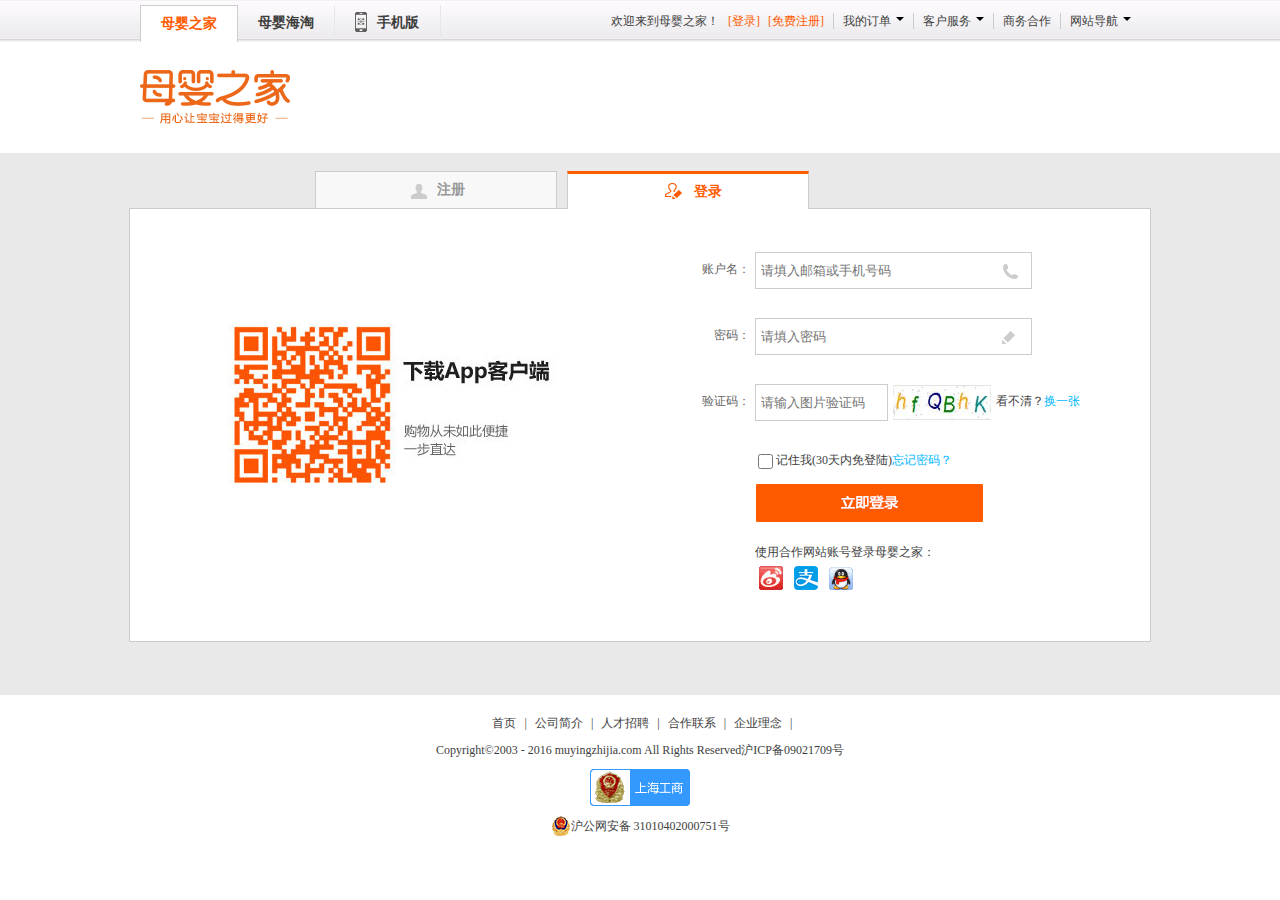
<file: html/login.html>
<!DOCTYPE html>
<html>
	<head>
		<meta charset="UTF-8">
		<title></title>
		<link rel="stylesheet" type="text/css" href="../css/conmmon.css"/>
		<style type="text/css">
			#content{height: 487px;padding-top: 55px;background: #E9E9E9;}
			#content .cont_box{height: 382px;background: #fff;border: 1px solid #ccc;padding: 40px 10px 10px;position: relative;}
			#content .cont_box ul{position: absolute;top: -38px;left: 42%;margin-left: -253px;}
			#content .cont_box li{height: 36px;border: 1px solid #ccc;background: #F8F8F8;margin-left: 10px;border-bottom: 0;line-height: 35px;width: 240px;text-align: center;}
			#content .cont_box li a{font-size: 14px;font-weight: bold;color: #979797;}
			#content .cont_box li.cont_login{border-top: 3px solid #FF5C00;height: 35px;background: #fff;}
			#content .cont_box li.cont_login a{color: #FF5C00}
			#content .cont_box li.cont_zhuce i{display: inline-block;height: 27px;width: 27px;vertical-align: -7px;background: url(../img/index/register.png) no-repeat -294px 1px;}
			#content .cont_box li.cont_login i{display: inline-block;height: 20px;width: 36px;vertical-align: -6px;background: url(../img/index/register.png) no-repeat -255px -9px;}
			#content .cont_box .cont_Img{position: absolute;top: 50px;left: 90px;}
			#content .cont_box .cont_Img img{width: 340px;height: 300px;}
			#content .cont_box form{width: 500px;position: absolute;right: 50px;}
			#content .cont_box dl{height: 63px;line-height: 20px;margin-top: 3px;}
			#content .cont_box dl dt label{height: 35px;text-align: right;width: 150px;line-height: 35px;display: block;padding-right: 5px;font-size: 12px;color: #666;}
			#content .cont_box dl .cont_div{overflow: hidden;position: relative;}
			#content .cont_box .cont_div input{border: 1px solid #ccc;vertical-align: middle;height: 35px;width: 270px;padding-left: 5px;}
			#content .cont_div i{display: inline-block;vertical-align: middle;height: 28px;width: 34px;background: url(../img/index/register.png) no-repeat;position: absolute;right: 5px;top: 3px;}
			#content .cont_box dd p{line-height: 16px;border: 1px solid #fff;border-radius: 3px;color: #E60000;background: #fff;margin-top: 2px;vertical-align: middle;padding: 2px 5px 2px 2px;height: 16px;position: relative;padding-left: 22px;font-size: 12px;color: #f00;display: inline-block;display: none;float: left;}
			#content .cont_box dd p b{display: block;width: 16px;height: 16px;background: url(../img/index/onSuccess.gif) no-repeat center center ;position: absolute;left: 2px;}
			#content .cont_box .cont_div input.yanzheng{width: 126px;vertical-align: middle;}
			#content .cont_box .cont_div img{display: inline-block;height: 35px;width: 98px;vertical-align: middle;margin: 0 5px;cursor: pointer;}
			#content .cont_box .cont_div a{color: #00B8FF;}
			#content .cont_box .cont_div #cont_check{width: 15px;height: 15px;margin: 3px;}
			#content .cont_box .cont_sub{display: block;height: 40px;width: 230px;background: url(../img/index/register.png) no-repeat 0 -328px;margin: 10px 0 20px 0;}
			#content .cont_box .con_icon a{display: inline-block;height: 24px;width: 24px;background: url(../img/index/register.png) no-repeat;margin: 4px;}
			#content .cont_box .con_icon a.wx_icon{background-position: -2px -301px;}
			#content .cont_box .con_icon a.zfb_icon{background-position: -28px -301px;}
			#content .cont_box .con_icon a.qq_icon{background-position: -84px -301px;}						
		</style>
		<script src="../js/jquery-1.11.3.js" type="text/javascript" charset="utf-8"></script>
		<script src="../js/cookie.js" type="text/javascript" charset="utf-8"></script>
		<script src="../js/login.js" type="text/javascript" charset="utf-8"></script>
	</head>
	<body>
		<div id="h_nav">
			<div class="w">
				<ul class="l first">
					<li class="l cur"><a href="#">母婴之家</a></li>
					<li class="l"><a href="#">母婴海淘</a></li>
					<li class="l last"><a href="#"><span></span>手机版</a></li>
				</ul>
				<ul class="r wai">
					<li class="l wu" style="padding-right: 0;"><a style="padding-right: 0;">欢迎来到母婴之家！</a></li>
					<li class="l log"><a class="l" href="#">[登录]</a><a class="l" href="#">[免费注册]</a></li>
					<li class="l list">
						<a class="w_a" href="#">我的订单<i></i></a>
						<div class="nei_dingdan">
							<a class="n_a" href="#">我的家</a>
							<a class="n_a" href="#">我的提问</a>
							<a class="n_a" href="#">我的评论</a>
							<a class="n_a" href="#">我的收藏</a>
							<a class="n_a" href="#">我的幸运星</a>
						</div>
					</li>
					<li class="l list"><a class="w_a" href="#">客户服务<i></i></a>
						<div class="nei_dingdan">
							<a class="n_a" href="#" style="width: 80px;">在线客服</a>
							<a class="n_a" href="#" style="width: 80px;">帮助中心</a>
						</div>
					</li>
					<li class="l"><a href="#">商务合作</a></li>
					<li class="l list wu"><a class="w_a" href="#">网站导航<i></i></a>
						<div class="nei_dingdan">
							<a class="n_a" href="#">分类导航</a>
							<a class="n_a" href="#">品牌导航</a>
						</div>
					</li>
				</div>
			</div>
		</div>
		<div id="header" class="w">
			<h1 class="l"><a href="#"><img src="../img/index/logo29new.png"/></a></h1>		
		</div>
		<div id="content">
			<div class="cont_box w">
								<ul>
					<li class="cont_zhuce l">
						<i></i>
						<a href="zhuce.html">注册</a>
					</li>
					<li class="cont_login l">
						<i></i>
						<a href="login.html">登录</a>
					</li>					
				</ul>
				<div class="cont_Img">
					<a href="../index.html"><img src="../img/index/150211-340x300-2.jpg"/></a>
				</div>	
				<form action="" method="post">
					<dl>
						<dt class="l"><label for="phone">账户名：</label></dt>
						<dd class="l">
							<div class="cont_div">
								<input type="text" name="phone" id="phone" placeholder="请填入邮箱或手机号码" autocomplete="off" />
								<i style="background-position:  -120px 0px;"></i>
							</div>
							<p><b></b></p>
						</dd>						
					</dl>
					<dl>
						<dt class="l"><label for="pass">密码：</label></dt>
						<dd class="l">
							<div class="cont_div">
								<input type="text" name="pass" id="pass" placeholder="请填入密码" autocomplete="off" />
								<i style="background-position:  -153px 0px;"></i>
							</div>
							<p><b></b></p>
						</dd>						
					</dl>
					<dl>
						<dt class="l"><label for="yanzheng">验证码：</label></dt>
						<dd class="l">
							<div class="cont_div">
								<input type="text" id="yanzheng" value="" class="yanzheng" placeholder="请输入图片验证码" /><img src="../img/yanzhengma/1.jpg" class="change_tu" alt="看不清楚，点击换一张" title="看不清楚，点击换一张"/>看不清？<a href="javascript:;" class="change_tu">换一张</a>
							</div>
							<p><b></b></p>
						</dd>
					</dl>
					<dl>
						<dt class="l"><label for="duanxin"></label></dt>
						<dd class="l">
							<div class="cont_div">
								<input type="checkbox" id="cont_check" class="cont_check"/>记住我(30天内免登陆)<a href="http://www.muyingzhijia.com/help/agreement.aspx">忘记密码？</a>
							</div>
							<a class="cont_sub" href="javascript:;"></a>
							<p><b></b></p>
						</dd>
					</dl>
					<dl>
						<dt class="l"><label for="duanxin"></label></dt>
						<dd class="l">
							<div class="cont_div">
								使用合作网站账号登录母婴之家：
							</div>
							<div class="con_icon">
								<a href="#" class="wx_icon" title="微博账号登录"></a>
								<a href="#" class="zfb_icon" title="支付宝账号登录"></a>
								<a href="#" class="qq_icon" title="QQ帐号登录"></a>								
							</div>
						</dd>
					</dl>
				</form>					
			</div>
		</div>
		<div id="bottom" class="w">
			<ul class="bottom_ul">
				<li><a href="#">首页</a></li> | 
				<li><a href="#">公司简介</a></li> |
				<li><a href="#">人才招聘</a></li> |
				<li><a href="#">合作联系</a></li> |
				<li><a href="#">企业理念</a></li> |
			</ul>
			<p>Copyright©2003 - 2016 muyingzhijia.com All Rights Reserved沪ICP备09021709号</p>
			<div><a href="#"><img src="../img/index/shanghai_industry.gif"/></a></div>
			<div class="bott_div"><a href="#"><img src="../img/index/ghs.png"/><span>沪公网安备 31010402000751号</span></a></div>
		</div>	
	</body>
</html>
</file>
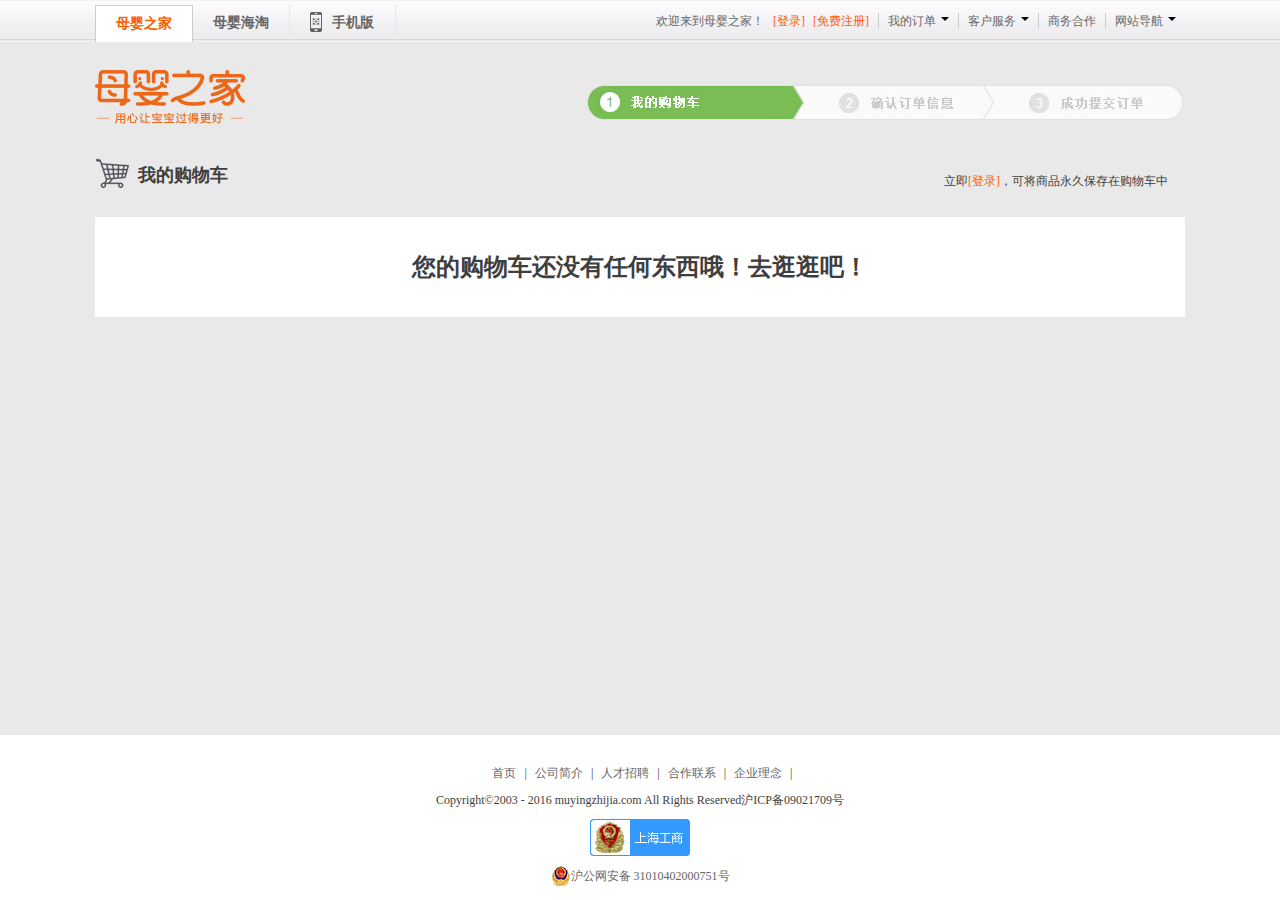
<file: html/shoppingcar.html>
<!DOCTYPE html>
<html>
	<head>
		<meta charset="UTF-8">
		<title></title>
		<link rel="stylesheet" type="text/css" href="../css/common2.css"/>
		<link rel="stylesheet" type="text/css" href="../css/shoppingcar.css"/>
		<script src="../js/jquery-1.11.3.js" type="text/javascript" charset="utf-8"></script>
		<script src="../js/cookie.js" type="text/javascript" charset="utf-8"></script>
		<script type="text/javascript">
			$(function(){
				var cookies = document.cookie;
				//alert(cookies);
				var cook = cookies.split("; ");
				var arr = [];
				for(var i=0;i<cook.length;i++){
					var daid=cook[i].split("=");
					var nameid=daid[0]*1;
					var goods = daid[1]*1
					
					if((!isNaN(nameid)) && (!isNaN(goods))){
						arr.push(daid[1]);
					}
				}
				if(arr.length){
					$(".car_cont1").css("display","block");
					$(".box1").css("display","none");
					var danjia = 0;
					$.ajax({
						type:"post",
						url:"../js/list_cont2.json",
						dataType:"json",
						success:function(data){
							var str = '';
							var count = 0;
							for(var j = 0;j < arr.length;j++){
								for(var i = 0;i < data.length;i++){
									if(arr[j] == data[i].id){
										str += '<div class="car_cont1_middle">';
										str += '<div class="car_left">';
										str += '<a href="javascript:;"><img src="'+data[i].Img+'"/></a>';
										str += '<p><a href="javascript:;">'+data[i].cont+'</a></p>';
										str += '</div><ul><li class="danjia"><span class="goodsPrice">¥'+data[i].price+'</span>';
										str += '</li><li><w id="'+data[i].price+'">';
										str += '<a href="javascript:;" class="jian">-</a><input type="text" class="num" value="'+getCookie("n"+data[i].id)+'" /><a href="javascript:;" class="jia">+</a></w></li>';
										str += '<li><strong  class="goodsPrice" id="xiaoji">¥'+Number((data[i].price)*getCookie("n"+data[i].id))+'</strong></li>';
										str += '<li><a href="javascript:;" class="del" id="'+data[i].id+'">删除</a></li></ul></div>';
										count += Number((data[i].price)*getCookie("n"+data[i].id));
									}
								}
							}
							$("#count").html(count.toFixed(2));
							$(str).insertAfter(".car_cont1_top");
							$(".car_cont1").on("click",".jian",function(){
								var num = $(this).parents("w").find(".num").val();
								var dataid = $(this).parents("ul").find(".del").attr("id");
								//alert(num);
								if(num > 1){
									num--;
									var w = $(this).parents("w").attr("id");
									count -= Number(w);	
									$("#count").html(count.toFixed(2));
									setCookie("n"+dataid,num,setCookieDate(7),-1);	
									$(this).parents("ul").find("#xiaoji").html("¥"+(num*w).toFixed(2));
								}
								$(this).parents("w").find(".num").val(num);
								
							});
							$(".car_cont1").on("click",".jia",function(){
								var num = $(this).parents("w").find(".num").val();
								var dataid = $(this).parents("ul").find(".del").attr("id");
								//alert(num);
								num++;
								var w = $(this).parents("w").attr("id");
								count += Number(w);	
								$("#count").html(count.toFixed(2));
								setCookie("n"+dataid,num,setCookieDate(7),-1);
								$(this).parents("w").find(".num").val(num);
								$(this).parents("ul").find("#xiaoji").html("¥"+(num*w).toFixed(2));
							});
							$(".car_cont1").on("click",".del",function(){
								var dataid = $(this).attr("id");
								deleteCookie(dataid);
								$(this).parents(".car_cont1_middle").remove();
								window.location.reload();
							})
						}
					});
				}else{
					$(".car_cont1").css("display","none");
					$(".box1").css("display","block");
				}
			})
		</script>
		<script type="text/javascript">
			$(function(){
				if(getCookie("oname")){
					$("#log").html('<b>'+getCookie("oname")+'</b><a href="javascript:;" id="tuichu" style="display: inline-block;">[退出]</a>');
					$("#lala").html("欢迎您！<b>"+getCookie("oname")+"</b>");
				}else{
					$("#log").html('<a class="l" href="login.html">[登录]</a><a class="l" href="zhuce.html">[免费注册]</a>');
					$("#lala").html('立即<a href="login.html">[登录]</a>，可将商品永久保存在购物车中');
				}
				$("#log").on("click","#tuichu",function(){
					removeCookie("oname");
					window.location.href = "shoppingcar.html";
				})
			})
		</script>		
	</head>
	<body>
		<div id="h_nav">
			<div class="w">
				<ul class="l first">
					<li class="l cur"><a href="../index.html">母婴之家</a></li>
					<li class="l"><a href="javascript:;">母婴海淘</a></li>
					<li class="l last"><a href="#"><span></span>手机版</a></li>
				</ul>
				<ul class="r wai">
					<li class="l wu" style="padding-right: 0;"><a style="padding-right: 0;">欢迎来到母婴之家！</a></li>
					<li class="l log" id="log"><a class="l" href="#">[登录]</a><a class="l" href="#">[免费注册]</a></li>
					<li class="l list">
						<a class="w_a" href="#">我的订单<i></i></a>
						<div class="nei_dingdan">
							<a class="n_a" href="#">我的家</a>
							<a class="n_a" href="#">我的提问</a>
							<a class="n_a" href="#">我的评论</a>
							<a class="n_a" href="#">我的收藏</a>
							<a class="n_a" href="#">我的幸运星</a>
						</div>
					</li>
					<li class="l list"><a class="w_a" href="#">客户服务<i></i></a>
						<div class="nei_dingdan">
							<a class="n_a" href="#" style="width: 80px;">在线客服</a>
							<a class="n_a" href="#" style="width: 80px;">帮助中心</a>
						</div>
					</li>
					<li class="l"><a href="#">商务合作</a></li>
					<li class="l list wu"><a class="w_a" href="#">网站导航<i></i></a>
						<div class="nei_dingdan">
							<a class="n_a" href="#">分类导航</a>
							<a class="n_a" href="#">品牌导航</a>
						</div>
					</li>
				</div>
			</div>
		</div>
		<div id="header" class="w">
			<h1 class="l"><a href="#"><img src="../img/index/logo29new.png"/></a></h1>
			<div class="car_nav r"></div>
		</div>	
		<div id="content" class="w">
			<div class="car_top">
				<h2 class="l"><i></i>我的购物车</h2>
				<p class="r" id="lala">立即<a href="javascript:;">[登录]</a>，可将商品永久保存在购物车中</p>
			</div>
			<div class="car_down">
				<div class="car_cont1" style="display: none;">
					<div class="car_cont1_top">
						<h2 class="l">母婴之家商城<span>母婴之家商城购物车</span></h2>
						<ul class="r">
							<li>单价（元）</li>
							<li>数量（件）</li>
							<li>小计（元）</li>
							<li>操作</li>
						</ul>
					</div>					
					<div class="car_cont1_down">
						<p><span class="l1">已优惠:</span><span class="l2"> 0.00 <aa>元</aa></span><span class="l3">  总计：  </span><span class="l4" id="count">358.00</span></p>
					</div>
				</div>
				<div class="box1" style="height: 100px;background: #fff;width: 100%;text-align: center;line-height: 100px;margin: 20px 0;font-size: 24px;font-weight: bold;display: none;">
						您的购物车还没有任何东西哦！去逛逛吧！
				</div>
			</div>
		</div>
		
		<div id="bottom" class="w" style="background: #fff;position: fixed;bottom: 0;">
			<ul class="bottom_ul">
				<li><a href="#">首页</a></li> | 
				<li><a href="#">公司简介</a></li> |
				<li><a href="#">人才招聘</a></li> |
				<li><a href="#">合作联系</a></li> |
				<li><a href="#">企业理念</a></li> |
			</ul>
			<p>Copyright©2003 - 2016 muyingzhijia.com All Rights Reserved沪ICP备09021709号</p>
			<div><a href="#"><img src="../img/index/shanghai_industry.gif"/></a></div>
			<div class="bott_div"><a href="#"><img src="../img/index/ghs.png"/><span>沪公网安备 31010402000751号</span></a></div>
		</div>				
	</body>
</html>
</file>
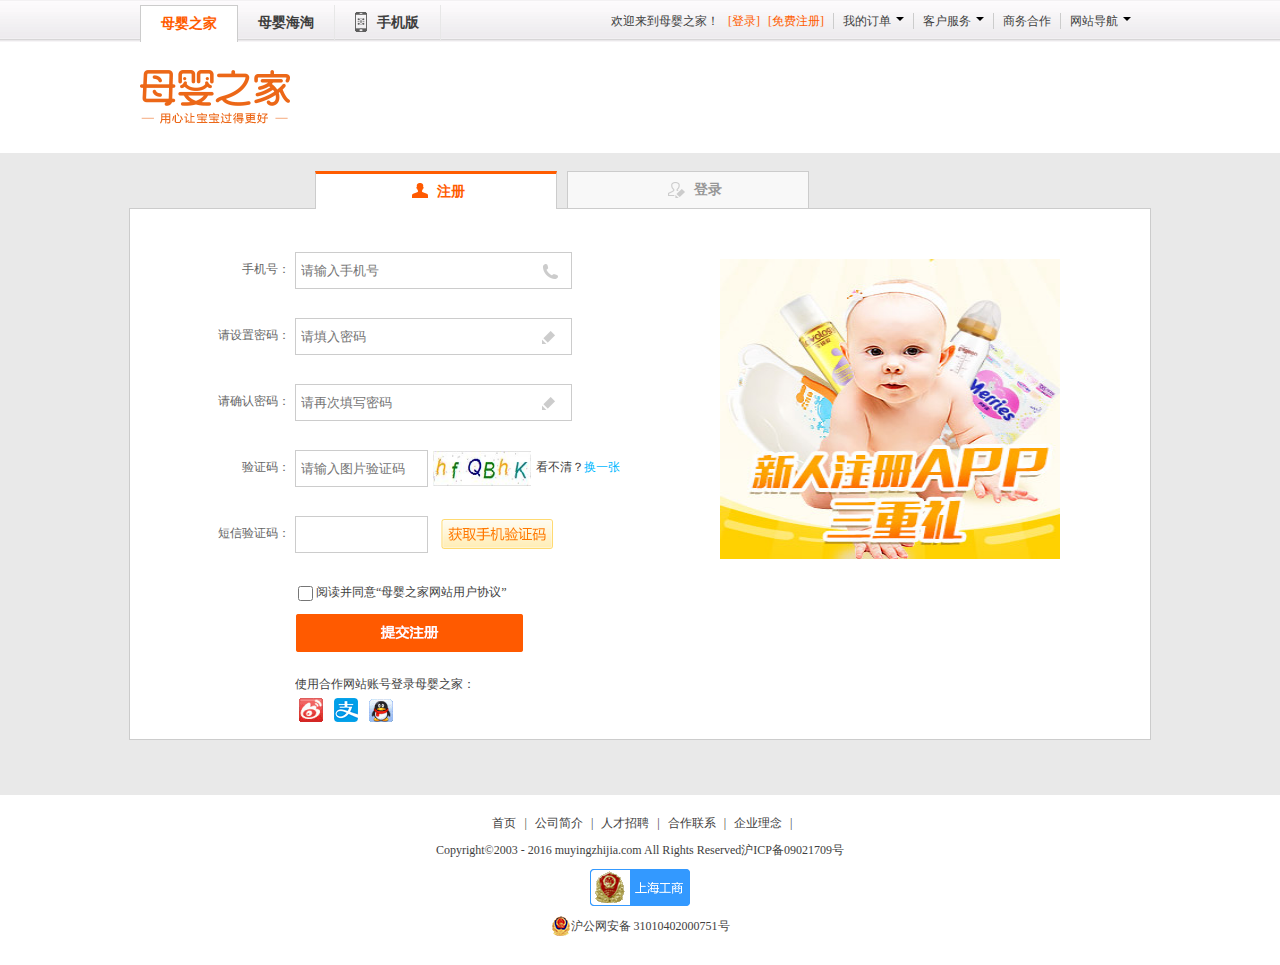
<file: html/zhuce.html>
<!DOCTYPE html>
<html>
	<head>
		<meta charset="UTF-8">
		<title></title>
		<link rel="stylesheet" type="text/css" href="../css/conmmon.css" />
		<style type="text/css">
			#content{height: 587px;background: #E9E9E9;padding-top: 55px;}
			#content .cont_box{height: 480px;background: #fff;border: 1px solid #ccc;padding: 40px 10px 10px;position: relative;}
			#content .cont_box ul{position: absolute;top: -38px;left: 42%;margin-left: -253px;}
			#content .cont_box li{height: 36px;border: 1px solid #ccc;background: #F8F8F8;margin-left: 10px;border-bottom: 0;line-height: 35px;width: 240px;text-align: center;}
			#content .cont_box li a{font-size: 14px;font-weight: bold;color: #979797;}
			#content .cont_box li.cont_zhuce{border-top: 3px solid #FF5C00;height: 35px;background: #fff;}
			#content .cont_box li.cont_zhuce a{color: #FF5C00}
			#content .cont_box li.cont_zhuce i{display: inline-block;height: 27px;width: 27px;vertical-align: -7px;background: url(../img/index/register.png) no-repeat -187px -2px;}
			#content .cont_box li.cont_login i{display: inline-block;height: 20px;width: 36px;vertical-align: -6px;background: url(../img/index/register.png) no-repeat -216px -8px;}
			#content .cont_box form{width: 500px;}
			#content .cont_box dl{height: 63px;line-height: 20px;margin-top: 3px;}
			#content .cont_box dl dt label{height: 35px;text-align: right;width: 150px;line-height: 35px;display: block;padding-right: 5px;font-size: 12px;color: #666;}
			#content .cont_box dl .cont_div{overflow: hidden;position: relative;}
			#content .cont_box .cont_div input{border: 1px solid #ccc;vertical-align: middle;height: 35px;width: 270px;padding-left: 5px;}
			#content .cont_div i{display: inline-block;vertical-align: middle;height: 28px;width: 34px;background: url(../img/index/register.png) no-repeat;position: absolute;right: 5px;top: 3px;}
			#content .cont_box dd p{line-height: 16px;border: 1px solid #fff;border-radius: 3px;color: #E60000;background: #fff;margin-top: 2px;vertical-align: middle;padding: 2px 5px 2px 2px;height: 16px;position: relative;padding-left: 22px;font-size: 12px;color: #f00;display: inline-block;display: none;float: left;}
			#content .cont_box dd p b{display: block;width: 16px;height: 16px;background: url(../img/index/onSuccess.gif) no-repeat center center ;position: absolute;left: 2px;}
			#content .cont_box .cont_div input.yanzheng{width: 126px;vertical-align: middle;}
			#content .cont_box .cont_div img{display: inline-block;height: 35px;width: 98px;vertical-align: middle;margin: 0 5px;cursor: pointer;}
			#content .cont_box .cont_div .change_tu{color: #00B8FF;}
			#content .cont_box .cont_div input.duanxin{width: 126px;vertical-align: middle;}
			#content .cont_box .cont_div input.hqsjyzm{height: 31px;width: 113px;vertical-align: middle;background: url(../img/index/register.png) no-repeat 0 0;border: 0;cursor: pointer;margin-left: 10px;}
			#content .cont_box .cont_div #cont_check{width: 15px;height: 15px;margin: 3px;}
			#content .cont_box .cont_sub{display: block;height: 40px;width: 230px;background: url(../img/index/register.png) no-repeat 0 -31px;margin: 10px 0 20px 0;}
			#content .cont_box .con_icon a{display: inline-block;height: 24px;width: 24px;background: url(../img/index/register.png) no-repeat;margin: 4px;}
			#content .cont_box .con_icon a.wx_icon{background-position: -2px -301px;}
			#content .cont_box .con_icon a.zfb_icon{background-position: -28px -301px;}
			#content .cont_box .con_icon a.qq_icon{background-position: -84px -301px;}
			#content .cont_box .cont_Img{position: absolute;top: 50px;right: 90px;}
			#content .cont_box .cont_Img img{width: 340px;height: 300px;}
		</style>
		<script src="../js/cookie.js" type="text/javascript" charset="utf-8"></script>
		<script src="../js/jquery-1.11.3.js" type="text/javascript" charset="utf-8"></script>
		<script src="../js/zhuce.js" type="text/javascript" charset="utf-8"></script>
	</head>
	<body>
		<div id="h_nav">
			<div class="w">
				<ul class="l first">
					<li class="l cur"><a href="#">母婴之家</a></li>
					<li class="l"><a href="#">母婴海淘</a></li>
					<li class="l last"><a href="#"><span></span>手机版</a></li>
				</ul>
				<ul class="r wai">
					<li class="l wu" style="padding-right: 0;"><a style="padding-right: 0;">欢迎来到母婴之家！</a></li>
					<li class="l log"><a class="l" href="#">[登录]</a><a class="l" href="#">[免费注册]</a></li>
					<li class="l list">
						<a class="w_a" href="#">我的订单<i></i></a>
						<div class="nei_dingdan">
							<a class="n_a" href="#">我的家</a>
							<a class="n_a" href="#">我的提问</a>
							<a class="n_a" href="#">我的评论</a>
							<a class="n_a" href="#">我的收藏</a>
							<a class="n_a" href="#">我的幸运星</a>
						</div>
					</li>
					<li class="l list"><a class="w_a" href="#">客户服务<i></i></a>
						<div class="nei_dingdan">
							<a class="n_a" href="#" style="width: 80px;">在线客服</a>
							<a class="n_a" href="#" style="width: 80px;">帮助中心</a>
						</div>
					</li>
					<li class="l"><a href="#">商务合作</a></li>
					<li class="l list wu"><a class="w_a" href="#">网站导航<i></i></a>
						<div class="nei_dingdan">
							<a class="n_a" href="#">分类导航</a>
							<a class="n_a" href="#">品牌导航</a>
						</div>
					</li>
				</div>
			</div>
		</div>
		<div id="header" class="w">
			<h1 class="l"><a href="#"><img src="../img/index/logo29new.png"/></a></h1>		
		</div>
		<div id="content">
			<div class="cont_box w">
				<ul>
					<li class="cont_zhuce l">
						<i></i>
						<a href="zhuce.html">注册</a>
					</li>
					<li class="cont_login l">
						<i></i>
						<a href="login.html">登录</a>
					</li>					
				</ul>
				<form action="" method="post">
					<dl>
						<dt class="l"><label for="phone">手机号：</label></dt>
						<dd class="l">
							<div class="cont_div">
								<input type="text" name="phone" id="phone" placeholder="请输入手机号" autocomplete="off" />
								<i style="background-position:  -120px 0px;"></i>
							</div>
							<p></p>
						</dd>						
					</dl>
					<dl>
						<dt class="l"><label for="pass">请设置密码：</label></dt>
						<dd class="l">
							<div class="cont_div">
								<input type="text" name="pass" id="pass" placeholder="请填入密码" autocomplete="off" />
								<i style="background-position:  -153px 0px;"></i>
							</div>
							<p></p>
						</dd>						
					</dl>
					<dl>
						<dt class="l"><label for="pass2">请确认密码：</label></dt>
						<dd class="l">
							<div class="cont_div">
								<input type="text" name="pass2" id="pass2" placeholder="请再次填写密码" autocomplete="off" />
								<i style="background-position:  -153px 0px;"></i>
							</div>
							<p><b></b></p>
						</dd>						
					</dl>	
					<dl>
						<dt class="l"><label for="yanzheng">验证码：</label></dt>
						<dd class="l">
							<div class="cont_div">
								<input type="text" id="yanzheng" value="" class="yanzheng" placeholder="请输入图片验证码" /><img src="../img/yanzhengma/1.jpg" class="change_tu" alt="看不清楚，点击换一张" title="看不清楚，点击换一张"/>看不清？<a href="javascript:;" class="change_tu">换一张</a>
							</div>
							<p><b></b></p>
						</dd>
					</dl>
					<dl>
						<dt class="l"><label for="duanxin">短信验证码：</label></dt>
						<dd class="l">
							<div class="cont_div">
								<input type="text" id="suanxin" value="" class="yanzheng" />
								<input type="button" id="hqsjyzm" value="" class="hqsjyzm" />
							</div>
						</dd>
					</dl>
					<dl>
						<dt class="l"><label for="duanxin"></label></dt>
						<dd class="l">
							<div class="cont_div">
								<input type="checkbox" id="cont_check" class="cont_check"/>阅读并同意“<a href="http://www.muyingzhijia.com/help/agreement.aspx">母婴之家网站用户协议</a>”
							</div>
							<p><b></b></p>
							<a class="cont_sub" href="javascript:;"></a>
						</dd>
					</dl>
					<dl>
						<dt class="l"><label for="duanxin"></label></dt>
						<dd class="l">
							<div class="cont_div">
								使用合作网站账号登录母婴之家：
							</div>
							<div class="con_icon">
								<a href="#" class="wx_icon" title="微博账号登录"></a>
								<a href="#" class="zfb_icon" title="支付宝账号登录"></a>
								<a href="#" class="qq_icon" title="QQ帐号登录"></a>								
							</div>
						</dd>
					</dl>
				</form>
				<div class="cont_Img">
					<a href="../index.html"><img src="../img/index/20160323111355_10_300x300.jpg"/></a>
				</div>
			</div>
		</div>
		<div id="bottom" class="w">
			<ul class="bottom_ul">
				<li><a href="#">首页</a></li> | 
				<li><a href="#">公司简介</a></li> |
				<li><a href="#">人才招聘</a></li> |
				<li><a href="#">合作联系</a></li> |
				<li><a href="#">企业理念</a></li> |
			</ul>
			<p>Copyright©2003 - 2016 muyingzhijia.com All Rights Reserved沪ICP备09021709号</p>
			<div><a href="#"><img src="../img/index/shanghai_industry.gif"/></a></div>
			<div class="bott_div"><a href="#"><img src="../img/index/ghs.png"/><span>沪公网安备 31010402000751号</span></a></div>
		</div>		
	</body>
</html>
</file>
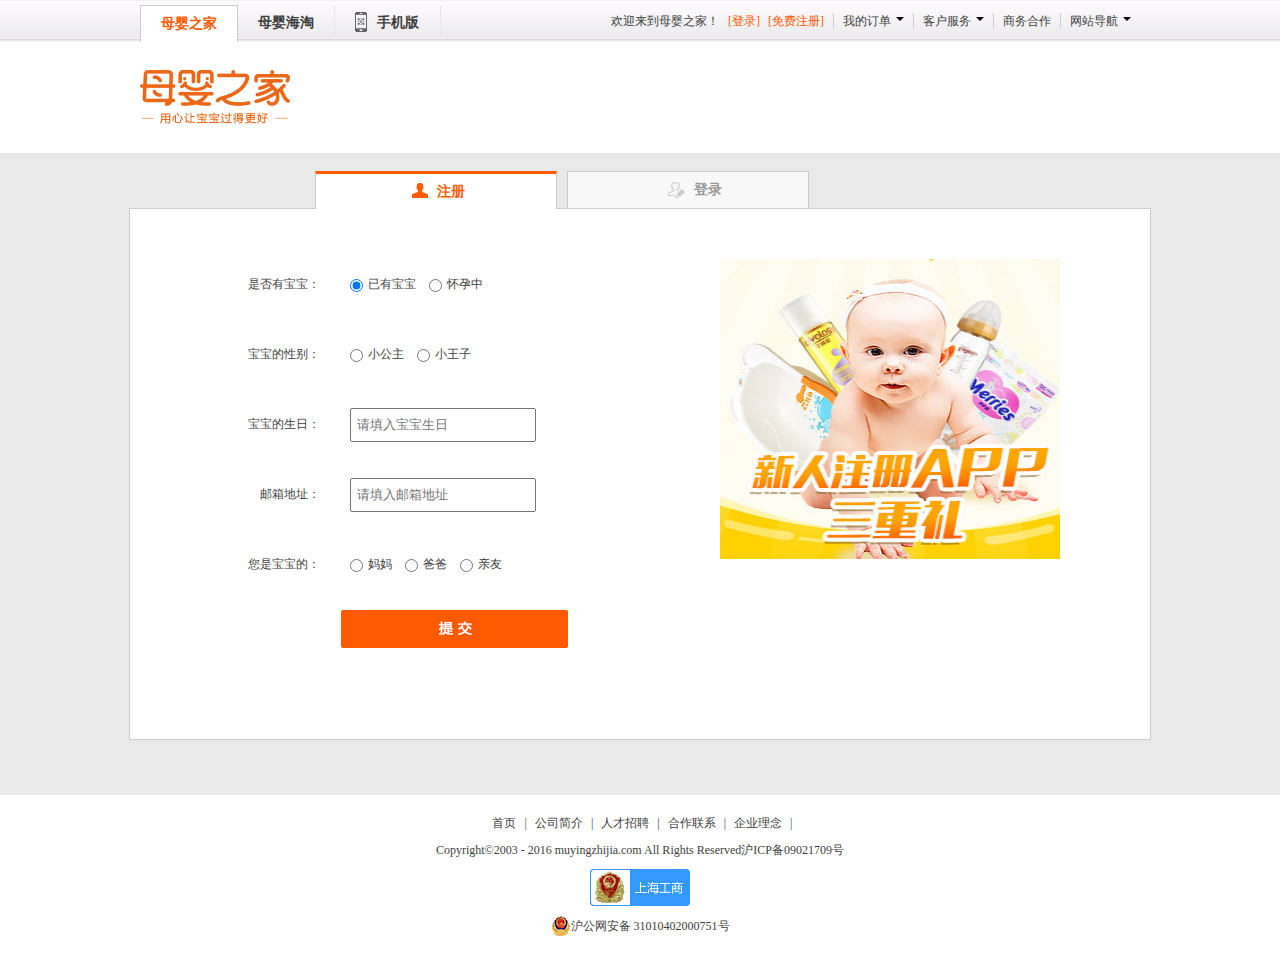
<file: html/zhuce1.html>
<!DOCTYPE html>
<html>
	<head>
		<meta charset="UTF-8">
		<title></title>
		<link rel="stylesheet" type="text/css" href="../css/conmmon.css"/>
		<style type="text/css">
			#content{height: 587px;background: #E9E9E9;padding-top: 55px;}
			#content .cont_box{height: 480px;background: #fff;border: 1px solid #ccc;padding: 40px 10px 10px;position: relative;}
			#content .cont_box ul{position: absolute;top: -38px;left: 42%;margin-left: -253px;}
			#content .cont_box li{height: 36px;border: 1px solid #ccc;background: #F8F8F8;margin-left: 10px;border-bottom: 0;line-height: 35px;width: 240px;text-align: center;}
			#content .cont_box li a{font-size: 14px;font-weight: bold;color: #979797;}
			#content .cont_box li.cont_zhuce{border-top: 3px solid #FF5C00;height: 35px;background: #fff;}
			#content .cont_box li.cont_zhuce a{color: #FF5C00}
			#content .cont_box li.cont_zhuce i{display: inline-block;height: 27px;width: 27px;vertical-align: -7px;background: url(../img/index/register.png) no-repeat -187px -2px;}
			#content .cont_box li.cont_login i{display: inline-block;height: 20px;width: 36px;vertical-align: -6px;background: url(../img/index/register.png) no-repeat -216px -8px;}
			#content .cont_box form{width: 500px;}
			#content .cont_box form dl{height: 70px;line-height: 70px;}
			#content .cont_box form dl dt{width: 180px;padding-right: 20px;text-align: right;height: 70px;}
			#content .cont_box form dl dd{width: 300px;}
			#content .cont_box form dl dd input{vertical-align: middle;margin: 0 5px 0 10px;}
			#content .cont_box form dl dd input.ipt{height: 200px;height: 30px;line-height: 30px;padding-left: 5px;}
			#content .cont_box .cont_sub{display: block;height: 40px;width: 230px;background: url(../img/index/register.png) no-repeat 0 -190px;margin: 10px 0 20px 0;}
			#content .cont_box .cont_Img{position: absolute;top: 50px;right: 90px;}
			#content .cont_box .cont_Img img{width: 340px;height: 300px;}
		</style>
		<script src="../js/jquery-1.11.3.js" type="text/javascript" charset="utf-8"></script>
		<script type="text/javascript">
			$(function(){
				$("#huaiyun").click(function(){
					$(".sex").css("display","none");
					$(".shengri").css("display","none");
					$(".yuchan").css("display","block");
				});
				$("#baby").click(function(){
					$(".sex").css("display","block");
					$(".shengri").css("display","block");
					$(".yuchan").css("display","<none></none>");
				});
				var flag = 0;
				$("#date").blur(function(){
					if(!/^\d{4}(\-|\/|\.)\d{1,2}\1\d{1,2}$/.test($(this).val())){
						$(this).val("请输入正确日期！");
						flag = 0;
					}else{
						flag = 1;
					}
				});
				$("#date").focus(function(){
					$(this).val("");
				})
				$("#mail").blur(function(){
					if(!/^([a-zA-Z0-9_\.\-])+\@(([a-zA-Z0-9\-])+\.)+([a-zA-Z0-9]{2,4})+$/.test($(this).val())){
						$(this).val("格式不正确，请重新输入！");
						flag = 0;
					}else{
						flag = 1;
					}
				})
				$("#mail").focus(function(){
					$(this).val("");
				})
				$(".cont_sub").click(function(){
					if(flag == 1){
						window.location.href = "login.html";
					}
						
				})
			})
		</script>
	</head>
	<body>
		<div id="h_nav">
			<div class="w">
				<ul class="l first">
					<li class="l cur"><a href="#">母婴之家</a></li>
					<li class="l"><a href="#">母婴海淘</a></li>
					<li class="l last"><a href="#"><span></span>手机版</a></li>
				</ul>
				<ul class="r wai">
					<li class="l wu" style="padding-right: 0;"><a style="padding-right: 0;">欢迎来到母婴之家！</a></li>
					<li class="l log"><a class="l" href="#">[登录]</a><a class="l" href="#">[免费注册]</a></li>
					<li class="l list">
						<a class="w_a" href="#">我的订单<i></i></a>
						<div class="nei_dingdan">
							<a class="n_a" href="#">我的家</a>
							<a class="n_a" href="#">我的提问</a>
							<a class="n_a" href="#">我的评论</a>
							<a class="n_a" href="#">我的收藏</a>
							<a class="n_a" href="#">我的幸运星</a>
						</div>
					</li>
					<li class="l list"><a class="w_a" href="#">客户服务<i></i></a>
						<div class="nei_dingdan">
							<a class="n_a" href="#" style="width: 80px;">在线客服</a>
							<a class="n_a" href="#" style="width: 80px;">帮助中心</a>
						</div>
					</li>
					<li class="l"><a href="#">商务合作</a></li>
					<li class="l list wu"><a class="w_a" href="#">网站导航<i></i></a>
						<div class="nei_dingdan">
							<a class="n_a" href="#">分类导航</a>
							<a class="n_a" href="#">品牌导航</a>
						</div>
					</li>
				</div>
			</div>
		</div>
		<div id="header" class="w">
			<h1 class="l"><a href="#"><img src="../img/index/logo29new.png"/></a></h1>		
		</div>
		<div id="content">
			<div class="cont_box w">
				<ul>
					<li class="cont_zhuce l">
						<i></i>
						<a href="zhuce.html" target="_blank">注册</a>
					</li>
					<li class="cont_login l">
						<i></i>
						<a href="login.html">登录</a>
					</li>					
				</ul>
				<form action="" method="post">
					<dl>
						<dt class="l">是否有宝宝：</dt>
						<dd class="l">
							<label><input type="radio" name="baby" id="baby" checked />已有宝宝</label>
							<label><input type="radio" name="baby" id="huaiyun" />怀孕中</label>
						</dd>
					</dl>
					<dl class="sex">
						<dt class="l">宝宝的性别：</dt>
						<dd class="l">
							<label><input type="radio" name="sex" />小公主</label>
							<label><input type="radio" name="sex" />小王子</label>
						</dd>
					</dl>
					<dl class="shengri">
						<dt class="l">宝宝的生日：</dt>
						<dd class="l">	
							<input class="ipt" id="date" value=""  placeholder="请填入宝宝生日">
						</dd>
					</dl>
					<dl class="yuchan" style="display: none;">
						<dt class="l">宝宝的预产期：</dt>
						<dd class="l">
							<input type="text" id="date" value="" class="ipt" placeholder="请填入宝宝生日" />
						</dd>
					</dl>
					<dl>
						<dt class="l">邮箱地址：</dt>
						<dd class="l">
							<input type="text" id="mail" value="" class="ipt" placeholder="请填入邮箱地址" />
						</dd>
					</dl>
					<dl class="sex">
						<dt class="l">您是宝宝的：</dt>
						<dd class="l">
							<label><input type="radio" name="qinren" />妈妈</label>
							<label><input type="radio" name="qinren" />爸爸</label>
							<label><input type="radio" name="qinren" />亲友</label>
						</dd>
					</dl>	
					<dl>
						<dt class="l"></dt>
						<dd class="l"><a class="cont_sub" href="javascript:;"></a></dd>
					</dl>
				</form>
				<div class="cont_Img">
					<a href="../index.html"><img src="../img/index/20160323111355_10_300x300.jpg"/></a>
				</div>
			</div>
		</div>

		<div id="bottom" class="w">
			<ul class="bottom_ul">
				<li><a href="#">首页</a></li> | 
				<li><a href="#">公司简介</a></li> |
				<li><a href="#">人才招聘</a></li> |
				<li><a href="#">合作联系</a></li> |
				<li><a href="#">企业理念</a></li> |
			</ul>
			<p>Copyright©2003 - 2016 muyingzhijia.com All Rights Reserved沪ICP备09021709号</p>
			<div><a href="#"><img src="../img/index/shanghai_industry.gif"/></a></div>
			<div class="bott_div"><a href="#"><img src="../img/index/ghs.png"/><span>沪公网安备 31010402000751号</span></a></div>
		</div>	
	</body>
</html>
</file>
<file: css/common2.css>
/*==================重置样式======================*/
h1,h2,h3,h4,h5,h6,body,p,a,input,dl,dt,dd,ul,ol,li,fieldset,legend,td,th{padding: 0;margin: 0;}
img{display: block;border: 0;}
body{font-size: 12px;font-family: "微软雅黑";color: #3e3e3e;background: #E9E9E9;}
html,body{width: 100%;}
ol,ul,li{list-style: none;}
a{text-decoration: none;color: #666;}
a:hover{text-decoration: none;color: #FF5c00;}

/*==================公共样式======================*/
.l{float: left;}
.r{float: right;}
.w{width: 1090px;margin: 0 auto;}
.cur{color: #FF5C00;}
.w2{width: 1200px;margin: 0 auto;}

/*==================h_nav======================*/
#h_nav{height: 42px;width: 100%;background: url(../img/index/top-navbg.png) repeat-x;}
#h_nav ul.first{padding-top: 5px;}
#h_nav ul.first li{height: 36px;line-height: 36px;padding: 0 10px;border-right: 1px solid #e7e7e7;}
#h_nav ul li.cur{border: 1px solid #ccc;border-bottom: none;background: #fff;}
#h_nav ul li.cur a
{color: #FF5c00;}
#h_nav ul.first a{font-size: 14px;font-weight: bold;padding: 0 10px;}
#h_nav ul.first li.last span{display: block;width: 12px;height:20px; background: url(../img/index/sprite215new.png) no-repeat -320px -240px;position: relative;top: 7px;float: left;margin-right: 10px;transition:all .2s linear 0s;}
#h_nav ul.first li.last a{display: block;float: left;width: 65px;}
#h_nav ul.first li.last:hover a{background: #fff;border: 1px solid #FF5c00;border-bottom: none;padding: 0 10px;width: 65px;padding: 0 9px;}
#h_nav ul.first li.last:hover a span{background-position: -320px -265px;}
#h_nav .wai{height: 16px;padding: 13px 0;}
#h_nav .wai li{padding: 0 5px;border-right: 1px solid #ccc;height: 16px;position: relative;}
#h_nav .wai li.wu{border: none;}
#h_nav .wai li a{display: block;height: 36px;margin-top: -10px;line-height: 36px;padding: 0 4px;z-index: 99;position: relative;}
#h_nav .wai li.log a{color: #FF5C00;}
#h_nav .wai li.list a.w_a i{border-width:4px;display: inline-block;border-color: #000 transparent transparent;display:inline-block;border-style: solid;margin-left: 5px;transition:all .2s linear 0s;}
#h_nav .wai li.list:hover a.w_a{border: 1px solid #FF5C00;border-bottom: none;background: #fff;padding: 0 3px;}
#h_nav .wai li.list:hover a.w_a i{border-color: transparent transparent #FF5C00;}
#h_nav .wai .list .nei_dingdan{border: 1px solid #FF5C00;position: absolute;top: 26px;left: 5px;background: #fff;padding-top: 5px;display: none;z-index: 90;}
#h_nav .wai .list:hover .nei_dingdan{display: block;}
#h_nav .wai .nei_dingdan a.n_a{height: 32px;line-height: 32px;display: block;padding-right: 0;width: 63px;}
#h_nav .wai .nei_dingdan a.n_a:hover{text-decoration: none;color: #FF5C00;}



/*=================header======================*/
#header{height: 71px;padding: 20px 0;}
#header h1{padding: 8px 0;width: 150px;}
#header .header_biaoqian{margin-left: 70px;margin-top: 7px;}
#header .header_biaoqian a{margin: 0 15px;}
#header .header_biaoqian a:hover{color: #3E3E3E;}
#header .header_biaoqian span.tu{display: block;height: 40px;width: 40px;background: url(../img/index/top_bar2.png) no-repeat;margin: 0px 20px 5px;}
#header .header_biaoqian span.zheng{background-position: -86px -103px;}
#header .header_biaoqian span.jian{background-position: -43px -103px;}
#header .header_biaoqian span.zhuan{background-position: 0px -103px;}
#header .header_biaoqian span.txt{width: 80px;text-align: center;display: block;}
#header .search .search_top{border: 2px solid #FF5C00;overflow: hidden;margin-top: 5px;}
#header .search .search_top input{border: 0;height: 35px;width: 450px;padding-left: 10px;float: left;}
#header .search .search_top a{display: block;float: left;height: 35px;width: 65px;background: #FF5C00;}
#header .search .search_top a .fangdajing{display: block;height: 25px;width: 25px;background: url(../img/index/newIndexIcon.png) no-repeat 0px -84px;margin: 5px 20px;}
#header .search .search_bottom{margin: 10px 0;color: #999;}
#header .search .search_bottom a{margin-right: 5px;color: #999;}


/*==================nav=================*/
#nav{height: 36px;background: #fff;line-height: 36px;border: 1px solid #ccc;}
#nav .nav_quanbu{position: relative;}
#nav .nav_quanbu .nav_quanbu_a{display: block;height: 36px;width: 142px;padding-left: 17px;position: relative;color: #FF5C00;font-size: 14px;font-weight: bold;}
#nav .nav_quanbu .nav_quanbu_a span{display: block;height: 6px;width: 9px;background: url(../img/index/top_bar2.png) no-repeat -110px -65px;position: absolute;top: 15px;left: 110px;}
#nav .nav_quanbu:hover .nav_quanbu_a span{background-position: -117px -74px;}
#nav .nav_ul{height: 36px;}
#nav .nav_ul li{padding: 0 20px;background: #fff;}
#nav .nav_ul li a{display: block;height: 36px;font-size: 14px;}
#nav .nav_ul li.nav_ul_te p{background: #fff;display: none;}
#nav .nav_ul li.nav_ul_te:hover{border: 1px solid #FF5C00;padding: 0 19px;border-top: none;}
#nav .nav_ul li.nav_ul_te:hover p{display: block;}
#nav .nav_ul li .nav_ul_te_a:hover{color: #3E3E3E;}
#nav .nav_news{height: 36px;overflow: hidden;}
#nav .nav_news .nav_news_tu{height: 36px;width: 32px;background: url(../img/index/top_bar2.png) no-repeat -137px -60px;}
#nav .nav_news ul{height: 36px;margin-top: 0;}
#nav .nav_news ul li{width: 165px;margin-top: 0;}
#nav .nav_news ul li a{color: #FF5C00;}
#nav .nav_quanbu .nav_erjicaidan{position: absolute;top: 36px;display: none;z-index: 1000;}
#nav .nav_quanbu:hover .nav_erjicaidan{display: block;}
#nav .nav_quanbu .nav_erjicaidan li .nav_wai{display: block;width: 100px;height: 35px;background: #fff;position: relative;border:1px solid #fff;border-right:none;color: #3E3E3E;font-size: 12px;line-height: 35px;padding-left: 38px;font-weight: 100;}
#nav .nav_quanbu .nav_erjicaidan li:hover .nav_wai{border-color: #FF5C00;z-index: 99;}
#nav .nav_quanbu .nav_erjicaidan li .nav_wai i{display: block;height: 9px;width: 6px;background: url(../img/index/xinmayup.png) no-repeat -117px -84px;position: absolute;top: 12px;left: 120px;}
#nav .nav_quanbu .nav_erjicaidan li .nav_wai span{display: block;height: 16px;width: 15px;background: url(../img/index/top_bar2.png) no-repeat -113px 0px;position: absolute;top: 10px;left: 15px;}
#nav .nav_quanbu .nav_sanji{width: 948px;position: absolute;top: 0px;left: 138px;background: #fff;border: 1px solid #FF5C00;z-index: 90;display: none;}
#nav .nav_quanbu .nav_sanji .nav_sanji_left{padding: 0 30px;width: 630px;border-right: 1px dotted #ccc;}
#nav .nav_quanbu .nav_sanji .nav_sanji_left dt{border-bottom: 1px dotted #ccc;}
#nav .nav_quanbu .nav_sanji .nav_sanji_left dt a{font-weight: bold;}
#nav .nav_quanbu .nav_sanji .nav_sanji_left dd a{border-left: 1px solid #ccc;padding: 0 5px;}
#nav .nav_quanbu .nav_sanji .nav_sanji_left dd a.nav_sanji_a_first{border: 0;padding-left: 0;}
#nav .nav_quanbu .nav_sanji .nav_sanji_right{width: 240px;}
#nav .nav_quanbu .nav_sanji .nav_sanji_right a{float: left;margin: 10px;}




/*=================footer==================*/
#footer{float: left;}
#footer .footer_up{color: #fff;height: 106px;width: 100%;background: #FF5C00;}
#footer .footer_up dl{width: 285px;padding: 30px 0 0 25px;}
#footer .footer_up dl dt{height: 36px;line-height: 36px;}
#footer .footer_up dl dt a{color: #fff;font-size: 24px;}
#footer .footer_up dl dt span{display: block;margin-right: 10px;}
#footer .footer_up dl dd{text-align: right;padding-right: 20px;font-size: 14px;font-weight: bold;}
#footer .footer_up dl dt span.pinzhi{height: 31px;width: 33px;background: url(../img/index/sprite215new.png) no-repeat -140px 0px;}
#footer .footer_up dl dt span.bianjie{height: 27px;width: 38px;background: url(../img/index/sprite215new.png) no-repeat -140px -40px;}
#footer .footer_up dl dt span.zhuanye{height: 34px;width: 34px;background: url(../img/index/sprite215new.png) no-repeat -140px -80px;}
#footer .footer_up dl dt span.tiexin{height: 27px;width: 30px;background: url(../img/index/sprite215new.png) no-repeat -140px -120px;}
#footer .footer_down{background: #fff;height: 155px;padding-top: 20px;padding-left: 35px;position: relative;}
#footer .footer_down dl{width: 176px;float: left;}
#footer .footer_down dl dt{font-size: 14px;line-height: 1.5;}
#footer .footer_down dl dt span{display: inline-block;height: 26px;width: 26px;background: url(../img/index/sprite215new.png) no-repeat;margin-right: 4px;}
#footer .footer_down dl dd{padding-left: 30px;}
#footer .footer_down dl dd a{color: #666;line-height: 1.5;}
#footer .footer_down dl dd a:hover{text-decoration: none;color: #FF5c00;}
#footer .footer_down dl dt span.gwzn{background-position:  -90px 0;}
#footer .footer_down dl dt span.zffs{background-position:  -90px -40px;}
#footer .footer_down dl dt span.psfs{background-position:  -90px -80px;}
#footer .footer_down dl dt span.shfw{background-position:  -90px -120px;}
#footer .footer_down dl dt span.gywm{background-position:  -90px -160px;}
#footer .footer_down dl dt span.lxwm{background-position:  -90px -195px;}
#footer .footer_down .footer_ma{position: absolute;right: 50px;top: 20px;}
#footer .footer_down span.l{display: block;padding: 5px;}

/*=====================bottom====================*/
#bottom{height: 155px;width: 100%;text-align: center;background: #E9E9E9;padding-top: 10px;overflow: hidden;}
#bottom ul{overflow: hidden;width: 100%;text-align: center;margin: 20px 0 10px;}
#bottom ul li{display: inline;}
#bottom ul li a{margin: 0 5px;}
#bottom p{width: 100%;text-align: center;margin-bottom: 10px;}
#bottom div{width: 100%;text-align: center;}
#bottom div a{display: inline-block;vertical-align: middle;}
#bottom .bott_div{height: 40px;vertical-align: middle;}
#bottom .bott_div img{display:inline-block;vertical-align: middle;}
#bottom .bott_div span{vertical-align: middle;height: 20px;}
</file>
<file: css/conmmon.css>
/*==================重置样式======================*/
h1,h2,h3,h4,h5,h6,body,p,a,input,dl,dt,dd,ul,ol,li,fieldset,legend,td,th{padding: 0;margin: 0;}
img{display: block;border: 0;}
body{font-size: 12px;font-family: "微软雅黑";color: #3e3e3e;}
html,body{width: 100%;}
ol,ul,li{list-style: none;}
a{text-decoration: none;color: #3E3E3E;}
a:hover{text-decoration: none;color: #FF5c00;}

/*==================公共样式======================*/
.l{float: left;}
.r{float: right;}
.w{width: 1000px;margin: 0 auto;}
.cur{color: #FF5C00;}
.ml{margin-left: 10px;}

/*==================h_nav======================*/
#h_nav{height: 42px;width: 100%;background: url(../img/index/top-navbg.png) repeat-x;}
#h_nav ul.first{padding-top: 5px;}
#h_nav ul.first li{height: 36px;line-height: 36px;padding: 0 10px;border-right: 1px solid #e7e7e7;}
#h_nav ul li.cur{border: 1px solid #ccc;border-bottom: none;background: #fff;}
#h_nav ul li.cur a
{color: #FF5c00;}
#h_nav ul.first a{font-size: 14px;font-weight: bold;padding: 0 10px;}
#h_nav ul.first li.last span{display: block;width: 12px;height:20px; background: url(../img/index/sprite215new.png) no-repeat -320px -240px;position: relative;top: 7px;float: left;margin-right: 10px;transition:all .2s linear 0s;}
#h_nav ul.first li.last a{display: block;float: left;width: 65px;}
#h_nav ul.first li.last:hover a{background: #fff;border: 1px solid #FF5c00;border-bottom: none;padding: 0 10px;width: 65px;padding: 0 9px;}
#h_nav ul.first li.last:hover a span{background-position: -320px -265px;}
#h_nav .wai{height: 16px;padding: 13px 0;}
#h_nav .wai li{padding: 0 5px;border-right: 1px solid #ccc;height: 16px;position: relative;}
#h_nav .wai li.wu{border: none;}
#h_nav .wai li a{display: block;height: 36px;margin-top: -10px;line-height: 36px;padding: 0 4px;z-index: 99;position: relative;}
#h_nav .wai li.log a{color: #FF5C00;}
#h_nav .wai li.list a.w_a i{border-width:4px;display: inline-block;border-color: #000 transparent transparent;display:inline-block;border-style: solid;margin-left: 5px;transition:all .2s linear 0s;}
#h_nav .wai li.list:hover a.w_a{border: 1px solid #FF5C00;border-bottom: none;background: #fff;padding: 0 3px;}
#h_nav .wai li.list:hover a.w_a i{border-color: transparent transparent #FF5C00;}
#h_nav .wai .list .nei_dingdan{border: 1px solid #FF5C00;position: absolute;top: 26px;left: 5px;background: #fff;padding-top: 5px;display: none;z-index: 90;}
#h_nav .wai .list:hover .nei_dingdan{display: block;}
#h_nav .wai .nei_dingdan a.n_a{height: 32px;line-height: 32px;display: block;padding-right: 0;width: 63px;}
#h_nav .wai .nei_dingdan a.n_a:hover{text-decoration: none;color: #FF5C00;}


/*=================header======================*/
#header{height: 71px;padding: 20px 0;}
#header h1{padding: 8px 0;width: 150px;}


/*=================footer==================*/
#footer{float: left;}
#footer .footer_up{color: #fff;height: 106px;width: 100%;background-color: #FF5C00;}
#footer .footer_up dl{width: 285px;padding: 30px 0 0 25px;}
#footer .footer_up dl dt{height: 36px;line-height: 36px;}
#footer .footer_up dl dt a{color: #fff;font-size: 24px;}
#footer .footer_up dl dt span{display: block;margin-right: 10px;}
#footer .footer_up dl dd{text-align: right;padding-right: 20px;font-size: 14px;font-weight: bold;}
#footer .footer_up dl dt span.pinzhi{height: 31px;width: 33px;background: url(../img/index/sprite215new.png) no-repeat -140px 0px;}
#footer .footer_up dl dt span.bianjie{height: 27px;width: 38px;background: url(../img/index/sprite215new.png) no-repeat -140px -40px;}
#footer .footer_up dl dt span.zhuanye{height: 34px;width: 34px;background: url(../img/index/sprite215new.png) no-repeat -140px -80px;}
#footer .footer_up dl dt span.tiexin{height: 27px;width: 30px;background: url(../img/index/sprite215new.png) no-repeat -140px -120px;}
#footer .footer_down{background: #fff;height: 155px;padding-top: 20px;padding-left: 35px;position: relative;}
#footer .footer_down dl{width: 176px;float: left;}
#footer .footer_down dl dt{font-size: 14px;line-height: 1.5;}
#footer .footer_down dl dt span{display: inline-block;height: 26px;width: 26px;background: url(../img/index/sprite215new.png) no-repeat;margin-right: 4px;}
#footer .footer_down dl dd{padding-left: 30px;}
#footer .footer_down dl dd a{color: #666;line-height: 1.5;}
#footer .footer_down dl dd a:hover{text-decoration: none;color: #FF5c00;}
#footer .footer_down dl dt span.gwzn{background-position:  -90px 0;}
#footer .footer_down dl dt span.zffs{background-position:  -90px -40px;}
#footer .footer_down dl dt span.psfs{background-position:  -90px -80px;}
#footer .footer_down dl dt span.shfw{background-position:  -90px -120px;}
#footer .footer_down dl dt span.gywm{background-position:  -90px -160px;}
#footer .footer_down dl dt span.lxwm{background-position:  -90px -195px;}
#footer .footer_down .footer_ma{position: absolute;right: 50px;top: 20px;}
#footer .footer_down span.l{display: block;padding: 5px;}


/*=====================bottom====================*/
#bottom{height: 150px;width: 100%;text-align: center;}
#bottom ul{overflow: hidden;width: 100%;text-align: center;margin: 20px 0 10px;}
#bottom ul li{display: inline;}
#bottom ul li a{margin: 0 5px;}
#bottom p{width: 100%;text-align: center;margin-bottom: 10px;}
#bottom div{width: 100%;text-align: center;}
#bottom div a{display: inline-block;vertical-align: middle;}
#bottom .bott_div{height: 40px;vertical-align: middle;}
#bottom .bott_div img{display:inline-block;vertical-align: middle;}
#bottom .bott_div span{vertical-align: middle;height: 20px;}
</file>
<file: css/detail.css>
/*=================header====================*/
#header h1{margin-right: 80px;}
#header .h_shop_car{padding: 5px 10px;position: relative;}
#header .h_shop_car s{display: block;height: 42px;width: 158px;background: url(../img/detail/sprite215new.png) no-repeat -140px -240px;margin: auto 0;line-height: 42px;color: #fff;font-size: 14px;position: relative;text-decoration: none;}
#header .h_shop_car s i{display: inline-block;height: 24px;width: 26px;vertical-align: middle;background: url(../img/detail/sprite215new.png) no-repeat 0px -30px;margin-left: 10px;margin-right: 5px;}
#header .h_shop_car s b{display: inline-block;height: 38px;width: 43px;color: #FF5C00;position: absolute;right: 2px;top:2px;background: url(../img/detail/sprite215new.png) no-repeat -2px -90px;text-align: center;line-height: 38px;}
#header .h_shop_car p{width: 380px;overflow: hidden;border: 2px solid #FF5C00;position: absolute;top: 45px;right: 12px;padding: 25px;background: #fff;display: none;}
#header .h_shop_car:hover p{display: block;}
#header .h_shop_car p i{display: inline-block;height: 24px;width: 28px;background: url(../img/detail/sprite215new.png) no-repeat 0px -60px;vertical-align: middle;}
#header .h_shop_car p span{display: inline-block;height: 100%;vertical-align: middle;}


/*=================nav_posi====================*/
#nav_posi{font-family: "宋体";}
#nav_posi li{height: 40px;line-height: 40px;padding: 0 10px;display: inline-block;vertical-align: middle;color: #666666;}

/*====================cont1====================*/
#cont1{height: 470px;border: 1px solid #f1f1f1;margin-bottom: 30px;}
#cont1 .cont1_left{width: 350px;height: 100%;border-right: 1px solid #f1f1f1;position: relative;}
#cont1 .cont1_left .cont1_norImg{position: relative;}
#cont1 .cont1_left .cont1_norImg .cont1_smBox{height: 200px;width: 200px;background: #FBD850;opacity: 0.5;filter: alpha(opacity:50);position: absolute;top: 0;left: 0;display: none;z-index: 99;}
#cont1 .cont1_left .cont1_norImg span{height: 350px;width: 350px;position: absolute;top: 0;left: 0;z-index: 999;}
#cont1 .cont1_left .cont1_norImg ul{position: relative;height: 350px;}
#cont1 .cont1_left .cont1_norImg li{position: absolute;top: 0;left: 0;}
#cont1 .cont1_left .cont1_norImg img{height: 350px;width: 350px;}
#cont1 .cont1_left .cont1_smallImg{padding: 5px;}
#cont1 .cont1_left .cont1_smallImg .cont1_butL{height: 64px;width: 22px;background: url(../img/detail/icon.png) no-repeat -190px -315px;cursor: pointer;} 
#cont1 .cont1_left .cont1_smallImg .cont1_butR{height: 64px;width: 22px;background: url(../img/detail/icon.png) no-repeat -207px -315px;cursor: pointer;}
#cont1 .cont1_left .cont1_smallImg .cont1_ul li{margin-right: 5px;}
#cont1 .cont1_left .cont1_smallImg .cont1_ul li img{height: 50px;width: 50px;border: 1px solid #F1F1F1;cursor: pointer;}
#cont1 .cont1_left .cont1_bigImg{position: absolute;top: -1px;left: 350px;height: 400px;width: 400px;border: 1px solid #f1f1f1;overflow: hidden;display: none;}
#cont1 .cont1_left .cont1_bigImg ul{position: relative;height: 350px;}
#cont1 .cont1_left .cont1_bigImg li{position: absolute;top: 0;left: 0;}
#cont1 .cont1_left .cont1_bigImg img{height: 700px;width: 700px;position: absolute;top: 0;left: 0;}


/*==================con1_cen=================*/
#cont1 .cont1_cen{width: 637px;height: 440px;border-right: 1px solid #F1F1F1;padding: 15px 10px;color: #999;}
#cont1 .cont1_cen h2{color: #3E3E3E;}
#cont1 .cont1_cen b{margin:2px;font-size: 16px;color: #FF5C00;display: block;}
#cont1 .cont1_cen .addr i{display: inline-block;display: inline-block;width: 0;height: 0;border-top: 8px solid transparent;border-left: 15px solid #ff5c00;border-bottom: 8px solid transparent;vertical-align:-4px;margin-right: 5px;}
#cont1 .cont1_cen cx{line-height: 40px;letter-spacing: 5px;padding: 0 10px;}
#cont1 .cont1_cen jq{color: #CC0004;font-size: 20px;}
#cont1 .cont1_cen p{height: 44px;border-bottom: 1px dotted #ccc;border-top: 1px dotted #ccc;padding-top: 7px;}
#cont1 .cont1_cen p ys{display: inline-block;margin-right: 5px;}
#cont1 .cont1_cen p a{display: inline-block;padding: 3px 12px;border: 1px solid #ccc; margin: 5px;color: #333333;}
#cont1 .cont1_cen p a:hover{border-color: #FF5C00;}
#cont1 .cont1_cen .cont1_cen_box{padding-top: 20px;}
#cont1 .cont1_cen .cont1_cen_num{float:left;margin-left: 77px;width: 68px;vertical-align: middle;}
#cont1 .cont1_cen .cont1_cen_box .cont1_cen_num input{float: left;height: 38px;width: 40px;border: 1px solid #ccc;line-height: 38px;text-align: center;font-size: 18px;font-weight: bold;border-right: none;}
#cont1 .cont1_cen .cont1_cen_num .cont1_cen_btn1{height: 20px;width: 20px;background: url(../img/detail/icon.png) no-repeat -230px -310px;cursor: pointer;}
#cont1 .cont1_cen .cont1_cen_num .cont1_cen_btn2{height: 20px;width: 20px;background: url(../img/detail/icon.png) no-repeat -230px -330px;cursor: pointer;}
#cont1 .cont1_cen .cont1_cen_box .qiangGou{height: 45px;display: block;width: 148px;background: url(../img/detail/icon.png) no-repeat 0 -741px;}
#cont1 .cont1_cen .cont1_cen_box .keHuduan{height: 41px;display: block;width: 123px;background: url(../img/detail/phonebuy.jpg) no-repeat;margin-left: 10px;}


/*================cont1_right===================*/
#cont1 .cont1_right_box dl{width: 63px;padding: 10px 0;}
#cont1 .cont1_right_box .baoyou{padding: 5px 14px;}
#cont1 .cont1_right_box .baoyou i{display: block;height: 27px;width: 35px;background: url(../img/detail/icon.png) no-repeat 0 -150px;}
#cont1 .cont1_right_box .zhengpin{padding: 5px 20px;}
#cont1 .cont1_right_box .zhengpin i{display: block;height: 27px;width: 24px;background: url(../img/detail/icon.png) no-repeat -41px -150px;}
#cont1 .cont1_right_box .shouhou{padding: 5px 18px;}
#cont1 .cont1_right_box .shouhou i{display: block;height: 27px;width: 27px;background: url(../img/detail/icon.png) no-repeat -80px -150px;}
#cont1 .cont1_right_box dd{text-align: center;}
#cont1 .cont1_right_box2{padding-bottom: 20px;border-bottom: 1px solid #F1F1F1;margin: 0 10px;}
#cont1 .cont1_right_box2 img{margin: 0 auto;}
#cont1 .cont1_right_box3{padding: 0 10px;}
#cont1 .cont1_right_box3 p{padding: 10px 0;}
#cont1 .cont1_right_box3 p a{color: #317EE7;}
#cont1 .cont1_right_box3 p a:hover{text-decoration: underline;}
#cont1 .cont1_right_box3 .score{overflow: hidden;}
#cont1 .cont1_right_box3 .score i{display:block;float:left;height: 28px;width: 28px;background: url(../img/detail/icon.png) no-repeat 0 -215px;}
#cont1 .cont1_right_box3 .score span{display:block;float: left;height: 15px;width: 100px;background: url(../img/detail/icon.png) no-repeat -20px -280px;margin: 7px 0 0 10px;}
#cont1 .cont1_right_box3 dl dt{height: 24px;line-height: 24px;color: #FF5C00;padding-top: 5px;}
#cont1 .cont1_right_box3 dl dd{min-height: 40px;border-bottom: 1px solid #F1F1F1;_height: 40px;flex-shrink: 20px;}

/*=================cont2_left===================*/
#cont2 .cont2_left{width: 202px;margin-right: 10px;}
#cont2 .cont2_left1{width: 100px;padding: 10px 50px 0;border: 1px solid #F1F1F1;margin-bottom: 10px;}
#cont2 .cont2_left1 img{width: 100px;}
#cont2 .cont2_left1 p{text-align: center;padding: 10px 0;color: #7D7D7D;}
#cont2 .cont2_left2{margin-bottom: 10px;border: 1px solid #ccc;}
#cont2 .cont2_left2 dt{height: 30px;padding-left: 10px;line-height: 30px;background: #ddd;}
#cont2 .cont2_left2 dd{padding: 10px 0;}
#cont2 .cont2_left2 dd span{display: inline-block;height: 22px;padding-left: 10px;width: 80px;line-height: 22px;}
#cont2 .cont2_left3{margin-bottom: 10px;border: 1px solid #ccc;}
#cont2 .cont2_left3 dt{height: 30px;padding-left: 10px;line-height: 30px;background: #ddd;}
#cont2 .cont2_left3 dd{padding: 10px 0;}
#cont2 .cont2_left3 dd span{display: inline-block;height: 22px;padding-left: 10px;width: 80px;line-height: 22px;}
#cont2 .cont2_left4{margin-bottom: 10px;border: 1px solid #ccc;}
#cont2 .cont2_left4 .dt_box{height: 30px;padding-left: 10px;line-height: 30px;background: #ddd;}
#cont2 .cont2_left4 .dd_box{height: 830px;overflow-x: hidden;width: 200px;}
#cont2 .cont2_left4 .dd_box dl{padding-top: 15px;margin: 0 5px;width: 190px;border-bottom: 1px dotted #F1F1F1;line-height: 18px;}
#cont2 .cont2_left4 .dd_box dt img{width: 100px;margin: 0 auto;}
#cont2 .cont2_left4 .dd_box dd{padding: 7px 8px 10px 12px;}
#cont2 .cont2_left4 .dd_box .p_price{text-align: center;color: #FF5C00;}


/*===============cont2_right================*/
#cont2 .cont2_right{width: 988px;}
#cont2 .cont2_right .nav_box{background: #fff;height: 43px;position: relative;top: -5px;left: 0;}
#cont2 .cont2_right_top{height: 30px;border: 1px solid #ccc;border-top: 2px solid #666;position: absolute;top: 10px;left: 0;width: 100%;}
#cont2 .cont2_right_top li{float: left;}
#cont2 .cont2_right_top li a{display: block;height: 30px;line-height: 28px;padding: 0 10px;font-size: 14px;}
#cont2 .cont2_right_top li a span{color: #FF5C00;}
#cont2 .cont2_right_top li .a_cur{height: 36px;border-top: 2px solid #FF5C00;color: #FF5C00;background: #fff;margin-top: -7px;border-left: 1px solid #ccc;border-right: 1px solid #ccc;margin-left: -1px;line-height: 36px;font-weight: bold;}
#cont2 .cont2_right_top .jia_shopcar{display: block;width: 93px;height: 28px;position: absolute;top: 1px;right: 0;background: url(../img/detail/icon.png) no-repeat 0 0;}

/*===============cont_goodsShow===================*/
#cont2 .cont2_right_down .goodsShow ul{border: 1px solid #ccc;border-top: none;overflow: hidden;padding: 20px 0;margin-top: -5px;}
#cont2 .goodsShow .ul_box li{height: 30px;line-height: 30px;width: 308px;overflow: hidden;text-overflow: ellipsis;white-space: nowrap;float: left;padding: 2px 10px;}
#cont2 .cont2_right_down .goodsShow img{margin: 10px auto;}
#cont2 .cont2_right_down .goodsShow .goodsPingjia{height: 173px;width: 100%;border: 1px solid #F1F1F1;margin-bottom: 10px;padding-left: 20px;}
#cont2 .cont2_right_down .goodsShow .goodsPingjia h2{height: 30px;line-height: 30px;font-weight: 100;}
#cont2 .cont2_right_down .goodsShow .goodsPingjia .rate{width: 100px;text-align: center;padding: 20px 0;}
#cont2 .cont2_right_down .goodsShow .goodsPingjia .rate span{color: #FF5C00;}
#cont2 .cont2_right_down .goodsShow .goodsPingjia .rate b{font-size: 46px;font-weight: 100;}
#cont2 .cont2_right_down .goodsShow .goodsPingjia .rate p{text-align: center;}
#cont2 .cont2_right_down .goodsShow .goodsPingjia .percent{width: 206px;padding-top: 20px;}
#cont2 .cont2_right_down .goodsShow .goodsPingjia .percent dl dt{float: left;height: 30px;line-height: 30px;padding-left: 10px;}
#cont2 .cont2_right_down .goodsShow .goodsPingjia .percent dl dd{float: left;height: 30px;line-height: 30px;}
#cont2 .cont2_right_down .goodsShow .goodsPingjia .percent dl dd s{display: inline-block;height: 10px;width: 100px;background: #f1f1f1;margin: 0 10px;}
#cont2 .cont2_right_down .goodsShow .goodsPingjia .percent dl dd s c{display: block;height: 10px;width: 0%;background: #FF5C00;}
#cont2 .cont2_right_down .goodsShow .goodsPingjia .yinxiang{width: 430px;margin-left: 10px;padding-left: 10px;border-left: 1px dashed #F1F1F1;height: 120px;}
#cont2 .cont2_right_down .goodsShow .goodsPingjia .yinxiang .neirong{height: 80px;background: url(../img/detail/nocomment.png) no-repeat center center;}
#cont2 .cont2_right_down .quan_box{height: 30px;line-height: 30px;padding-top: 20px;}
#cont2 .cont2_right_down .quan_box ul{height: 30px;padding: 0;border: 1px solid #ccc;border-top: 2px solid #666;z-index: -99;overflow: visible;}
#cont2 .cont2_right_down .quan_box li{float: left;}
#cont2 .cont2_right_down .quan_box li a{display: block;height: 30px;padding: 0 10px;font-size: 14px;}
#cont2 .cont2_right_down .quan_box li a span{color: #FF5C00;}
#cont2 .cont2_right_down .quan_box li a.a_cur{height: 36px;border-top: 2px solid #FF5C00;color: #FF5C00;background: #fff;margin-top: -7px;border-left: 1px solid #ccc;border-right: 1px solid #ccc;margin-left: -1px;line-height: 36px;font-weight: bold;z-index: 99;}
#cont2 .cont2_right_down .ping_down{min-height: 50px;_height: auto !important;height:50px;overflow: visible;border: 1px solid #ccc;margin-top: -3px;text-align: center;line-height: 50px;padding-top: 10px;}
#cont2 .cont2_right_down .ping_bottom{height: 30px;line-height: 30px;border: 1px solid #f1f1f1;border-top: none;padding: 0 20px 0 10px;margin-bottom: 20px;}
#cont2 .cont2_right_down .ping_bottom a{color: #0065CD;}
#cont2 .cont2_right_down .ping_bottom a:hover{text-decoration: underline;color: #FF5C00;}
#cont2 .cont2_right_down .ping_bottom f{display: inline-block;vertical-align: top;color: #fff;height: 30px;width: 100px;background: #FF5C00;font-size: 14px;text-align: center;font-weight: bold;margin-left: 10px;cursor: pointer;}
#cont2 .cont2_right_down .ping_bottom f:hover{opacity: 0.7;filter: alpha(opacity:70);}
#cont2 .cont2_right_down .baozhang{border-top: 2px solid #FF5C00;margin-bottom: 20px;}
#cont2 .cont2_right_down .baozhang h2{font-weight: 100;height: 30px;line-height: 30px;padding-left: 20px;border: 1px solid #f1f1f1;border-top: none;}
#cont2 .cont2_right_down .baozhang p{border: 1px solid #f1f1f1;border-top: none;height: 50px;line-height: 50px;padding-left: 20px;}
</file>
<file: css/shoppingcar.css>
/*==============header=================*/
#header .car_nav{height: 36px;width: 612px;background: url(../img/shoppingcar/cart-step1.png) no-repeat;margin-top: 22px;}


/*==============content===================*/
#content .car_top{overflow: hidden;}
#content .car_top h2{padding: 10px 43px;font-size: 18px;background: url(../img/shoppingcar/gouwuche.png) no-repeat 0 5px;}
#content .car_top p{margin: 20px 17px 0px 0px;}
#content .car_top p a{color: #FF5C00;}

#content .car_down .car_cont1_top{overflow: hidden;background: #F8F8F8;padding: 0 20px;}
#content .car_down .car_cont1_top h2{height: 44px;line-height: 44px;}
#content .car_down .car_cont1_top h2 span{color: #777;font-size: 14px;font-weight: 100;padding-left: 5px;}
#content .car_down .car_cont1_top ul li{float: left;height: 44px;line-height: 44px;width: 120px;text-align: center;}


#content .car_down .car_cont1_middle{background: #fff;overflow: hidden;padding: 15px 20px 15px 25px;border-bottom: 1px solid #ccc;}
#content .car_down .car_cont1_middle .car_left{float: left;}
#content .car_down .car_cont1_middle .car_left img{padding: 10px;border: 1px solid #ccc;float: left;width: 60px;height: 60px;}
#content .car_down .car_cont1_middle .car_left p{width: 380px;padding-left: 20px;padding-top: 20px;float: left;}
#content .car_down .car_cont1_middle ul{float: right;}
#content .car_down .car_cont1_middle ul li{float: left;width: 120px;text-align: center;padding-top: 15px;}
#content .car_down .car_cont1_middle ul li w{display: inline-block;}
#content .car_down .car_cont1_middle ul li s{color: #ccc;}
#content .car_down .car_cont1_middle ul li .num{height: 26px;width: 34px;text-align: center;line-height: 26px;font-size: 14px;font-weight: bold;display: block;vertical-align: top;float: left;border: 1px solid #ccc;}
#content .car_down .car_cont1_middle ul li .jian{display: block;height: 26px;width: 26px;border: 1px solid #ccc;border-right: none;vertical-align: top;float: left;line-height: 26px;font-size: 18px;font-weight: bold;}
#content .car_down .car_cont1_middle ul li .jia{display: block;height: 26px;width: 26px;border: 1px solid #ccc;border-left: none;vertical-align: top;float: left;line-height: 26px;font-size: 18px;font-weight: bold;}
#content .car_down .car_cont1_middle ul li strong{color: #FF0000;}




#content .car_down .car_cont1_down{width:100%;height:39px;border:1px solid #ccc;background: #F8F8F8;margin-bottom: 10px;}
#content .car_down .car_cont1_down p{display:block;margin-top:10px;}
#content .car_down .car_cont1_down p span{display:block;float:left;}
#content .car_down .car_cont1_down p .l1{width:598px;text-align:right;padding-right:10px;}
#content .car_down .car_cont1_down p .l2{color:#F32043;}
#content .car_down .car_cont1_down p .l3{width:145px;text-align:right;}
#content .car_down .car_cont1_down p .l4{width:146px;color:#F32043;font-weight:bold;text-align:right;}
#content .car_down .car_cont1_down p span aa{color:#666;}
</file>
